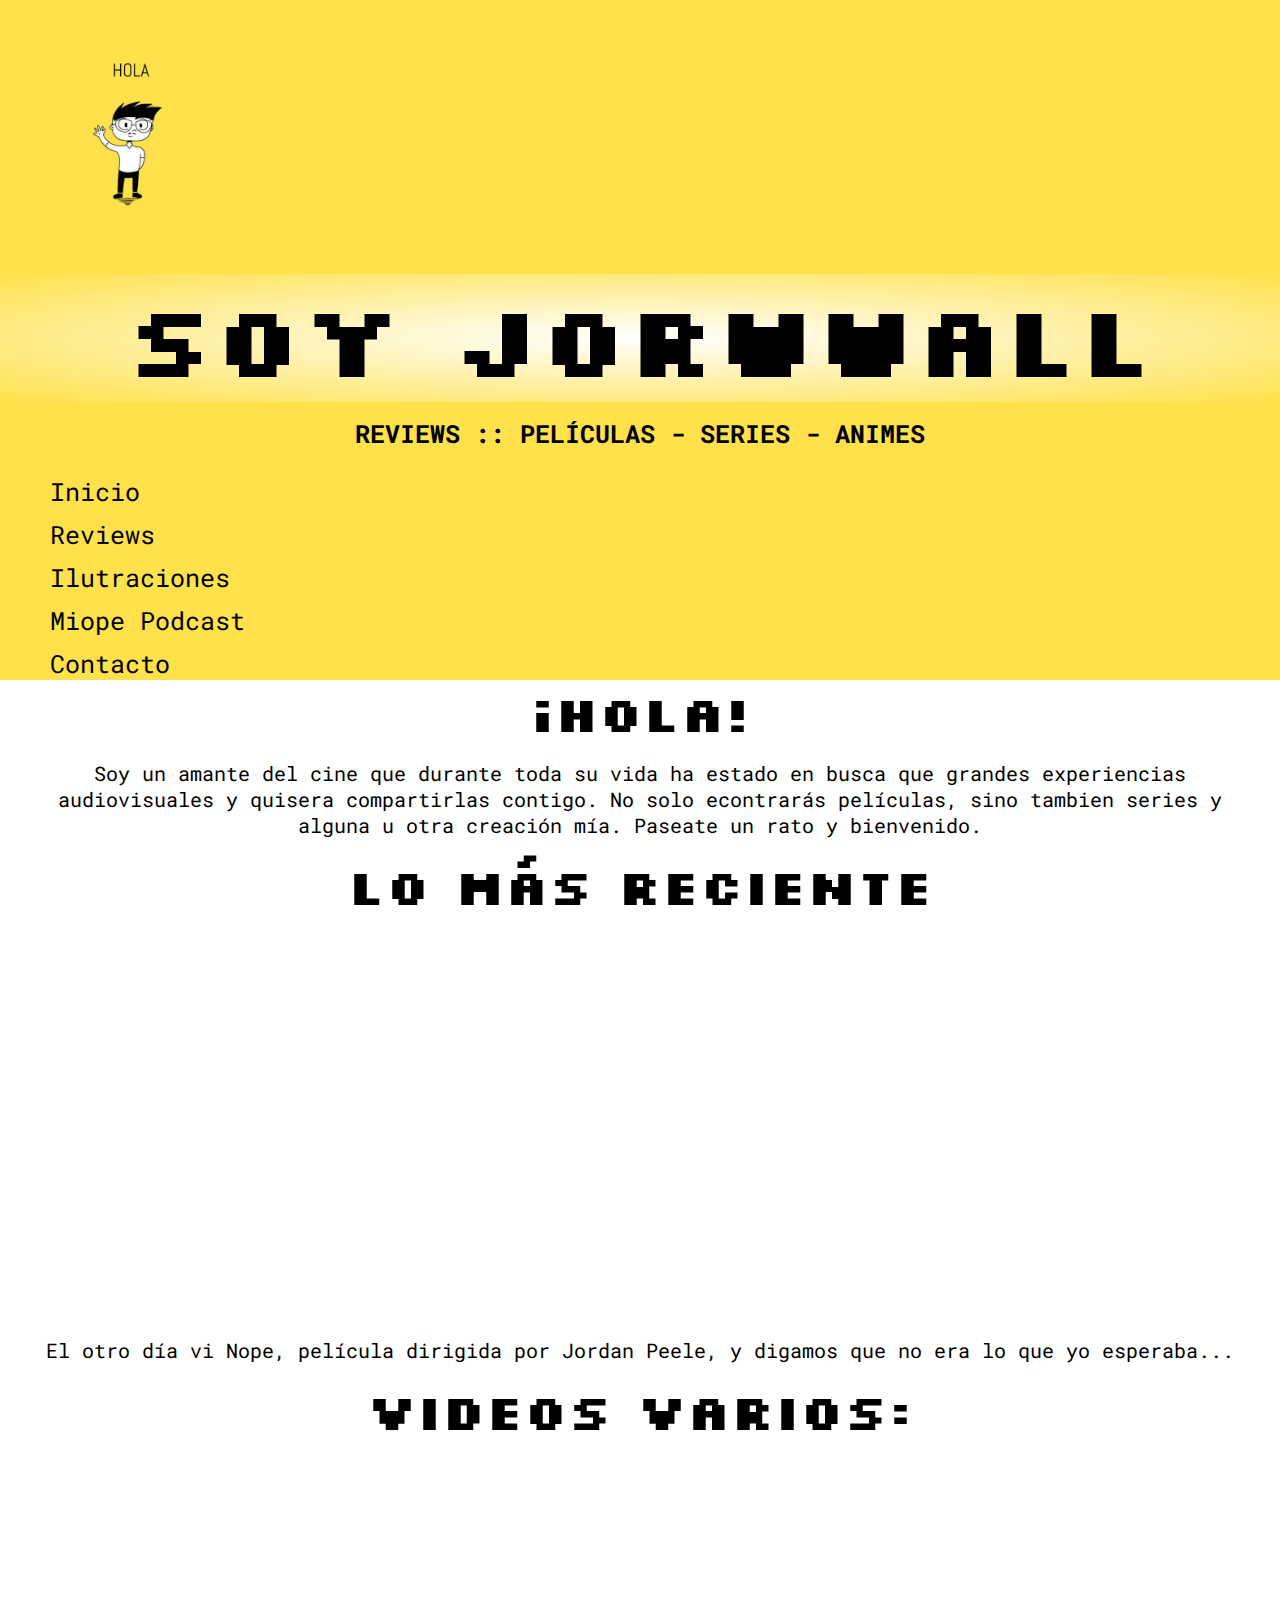
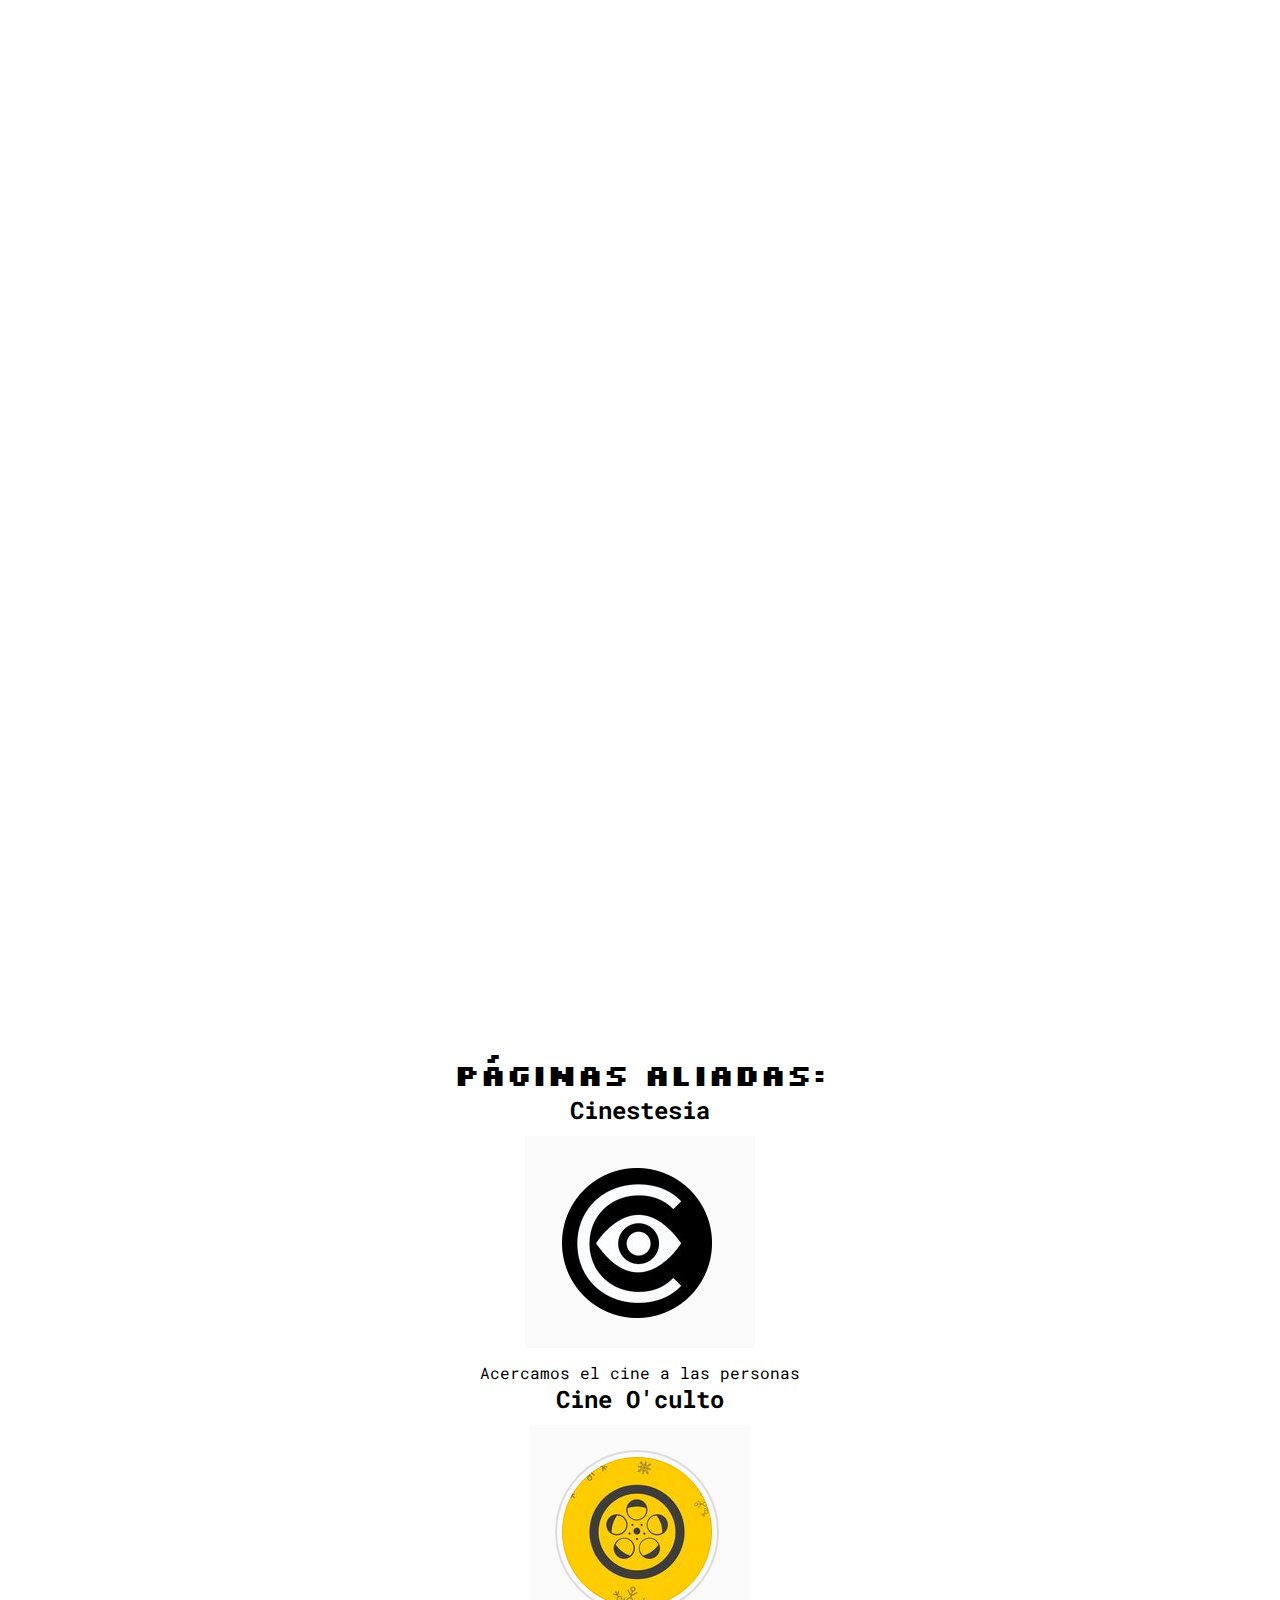
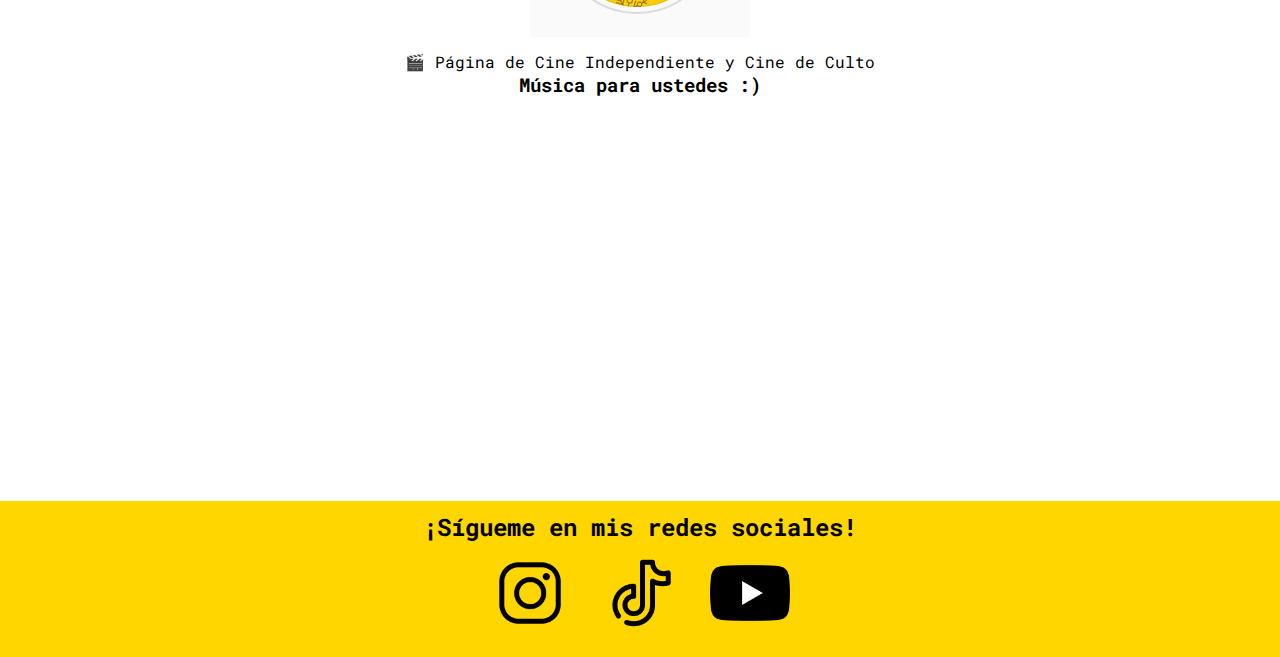
<file: index.html>
<!doctype html>
<html lang="en">
  <head>
    <meta charset="utf-8">
    <meta name="viewport" content="width=device-width, initial-scale=1">
    <title>Soy Jorwwall - Inicio</title>
    <link href="https://cdn.jsdelivr.net/npm/bootstrap@5.2.2/dist/css/bootstrap.min.css" rel="stylesheet" integrity="sha384-Zenh87qX5JnK2Jl0vWa8Ck2rdkQ2Bzep5IDxbcnCeuOxjzrPF/et3URy9Bv1WTRi" crossorigin="anonymous">
    <link rel="icon" href="./img/favicon.ico">
    <link rel="stylesheet" href="./css/styles.css">
    <link rel="preconnect" href="https://fonts.googleapis.com">
    <link rel="preconnect" href="https://fonts.gstatic.com" crossorigin>
    <link href="https://fonts.googleapis.com/css2?family=Silkscreen&display=swap" rel="stylesheet">
    <link rel="preconnect" href="https://fonts.googleapis.com">
    <link rel="preconnect" href="https://fonts.gstatic.com" crossorigin>
    <link href="https://fonts.googleapis.com/css2?family=Roboto+Mono:wght@600&family=Silkscreen&display=swap" rel="stylesheet">
    <link rel="stylesheet"href="https://cdnjs.cloudflare.com/ajax/libs/animate.css/4.1.1/animate.min.css"/>
  </head>
  <body>
    <header class="container-fluid fondo">
        <div class="row">
            <div class="col-md d-flex flex-wrap flex-direction-row align-items-center justify-content-center fondo">
                <img class="animate__animated animate__headShake animate__infinite	infinite animate__slow	2s" src="./img/J_icon.png" alt="Icono Pagina">
                <h1 class="main_title">Soy Jorwwall</h1>
            </div>
        <div class="row">
            <div class="col">
                <h2 class="main_title2">REVIEWS :: PELÍCULAS - SERIES - ANIMES</h2>
            </div>
        </div>
        <nav class="row">
            <ul class="col fondo d-flex flex-direction-row justify-content-center align-items-center flex-wrap">
                    <li><a class="nav_color" href="index.html" title="Here we go again">Inicio</a></li>
                    <li><a class="nav_color" href="reviews.html">Reviews</a></li>
                    <li><a class="nav_color" href="ilustraciones.html">Ilutraciones</a></li>
                    <li><a class="nav_color" href="miope.html">Miope Podcast</a></li>
                    <li><a class="nav_color" href="contacto.html">Contacto</a></li>
            </ul>
        </nav>
    </header>
    <main class="container-fluid main_font">
        <div class="row">
            <div class="col-md-9 mt-5 d-flex flex-column justify-content-center align-items-center">
                <div class="container">
                    <div class="row">
                        <div class="col-md-9 offset-md-1">
                            <h2 class="title">¡Hola!</h2>
                            <p class="intro_text">Soy un amante del cine que durante toda su vida ha estado en busca que grandes experiencias audiovisuales y quisera compartirlas contigo. No solo econtrarás películas, sino tambien series y alguna u otra creación mía. Paseate un rato y bienvenido.</p>
                            <h2 class="title">Lo más reciente</h2>
                            <div class="d-flex flex-column justify-content-center align-items-center flex-wrap">
                                <div class="ratio ratio-16x9">
                                    <iframe width="600" height="400" src="https://www.youtube.com/embed/TUsoigbDUp4" title="🤔​ ¿NOPE ES MALA? 🤔​" frameborder="" allow="accelerometer; autoplay; clipboard-write; encrypted-media; gyroscope; picture-in-picture" allowfullscreen class="d-flex justify-content-center"></iframe>
                                </div>
                                <p class="intro_text">El otro día vi Nope, película dirigida por <a href="https://www.google.com/search?q=jordan+peele&rlz=1C1GCEJ_enPE1003PE1003&sxsrf=ALiCzsZj_b8bvXcOqPPZFEEe_WpN9XoKhg%3A1663645253147&ei=RTYpY6bYCOnB5OUPkIqzoAo&gs_ssp=eJzj4tTP1TdIKkjJNjdg9OLJyi9KScxTKEhNzUkFAGMECBc&oq=jordan&gs_lcp=[base64]&sclient=gws-wiz-serp">Jordan Peele</a>, y digamos que no era lo que yo esperaba...</p>
                                <h2 class="title">Videos Varios:</h2>
                                <div class="ratio ratio-16x9 my-5">
                                    <iframe width="600" height="400" src="https://www.youtube.com/embed/2EAYiI4h98o" title="¿Qué vi en el mes de Julio?" frameborder="0" allow="accelerometer; autoplay; clipboard-write; encrypted-media; gyroscope; picture-in-picture" allowfullscreen></iframe>
                                </div>
                                <div class="ratio ratio-16x9 my-5">
                                    <iframe width="600" height="400" src="https://www.youtube.com/embed/12eM0bSvmMk" title="¿Por qué es tan buena?, A24 lo hizo de nuevo" frameborder="0" allow="accelerometer; autoplay; clipboard-write; encrypted-media; gyroscope; picture-in-picture" allowfullscreen></iframe>
                                </div>
                                <div class="ratio ratio-16x9 my-5">
                                    <iframe width="600" height="400" src="https://www.youtube.com/embed/8UUy8MV1Kco" title="¿Bad Bunny actúa bien? ​🐇​ : 🚄​ SOBREANALIZANDO "TREN BALA" 🚄​" frameborder="0" allow="accelerometer; autoplay; clipboard-write; encrypted-media; gyroscope; picture-in-picture" allowfullscreen></iframe>
                                </div>
                            </div>
                        </div>
                    </div>
                </div>
            </div>
            <aside class="col-md-3 d-flex flex-column align-items-center mt-4 ">
                <h2 class="title_aside">Páginas Aliadas:</h2>
                <h2 class="mt-4"><a href="https://cinestesia.pe/" target="_blank">Cinestesia</a></h2> 
                <a href="https://cinestesia.pe/" target="_blank"><img class="img-fluid" src="./img/icon_cinestesia.png" alt="logo_cinestesia"></a>
                <p>Acercamos el cine a las personas</p>
                <h2 class="mt-4"><a href="https://cineoculto.com/" target="_blank">Cine O'culto</a></h2>
                <a href="https://cineoculto.com/" target="_blank"><img class="img-fluid" src="./img/icon_cineoculto.png" alt="logo_cineoculto"></a>
                <p>🎬 Página de Cine Independiente y Cine de Culto</p>
                <h3 class="mt-4">Música para ustedes :)</h3>
                <iframe style="border-radius:12px" src="https://open.spotify.com/embed/playlist/1oRDHVlsw6wRwULFeXs2we?utm_source=generator" width="100%" height="380" frameBorder="0" allowfullscreen="" allow="autoplay; clipboard-write; encrypted-media; fullscreen; picture-in-picture" loading="lazy"></iframe>
            </aside>
    </main>
    <footer>
        <div class="container-fluid main_font">
            <div class="row d-flex align-items-center">
                <div class="col d-flex justify-content-center">
                    <h2>¡Sígueme en mis redes sociales!</h2>
                </div>
                <div class="col d-flex justify-content-center">
                    <a href="https://www.instagram.com/jorwwall/" target="_blank"><img src="./img/icon_instagram.png" alt="icono icon instagram"></a>
                    <a href="https://www.tiktok.com/@jorwwall" target="_blank"><img src="./img/icon_tiktok.png" alt="icono tiktok"></a>
                    <a href="https://www.youtube.com/channel/UCgo7PZHpMnzILuxOGfsh11g" target="_blank"><img src="./img/icon_youtube.png" alt="icono youtube"></a>
                </div>
            </div>
        </div>
    </footer>
  </body>
</html>
</file>
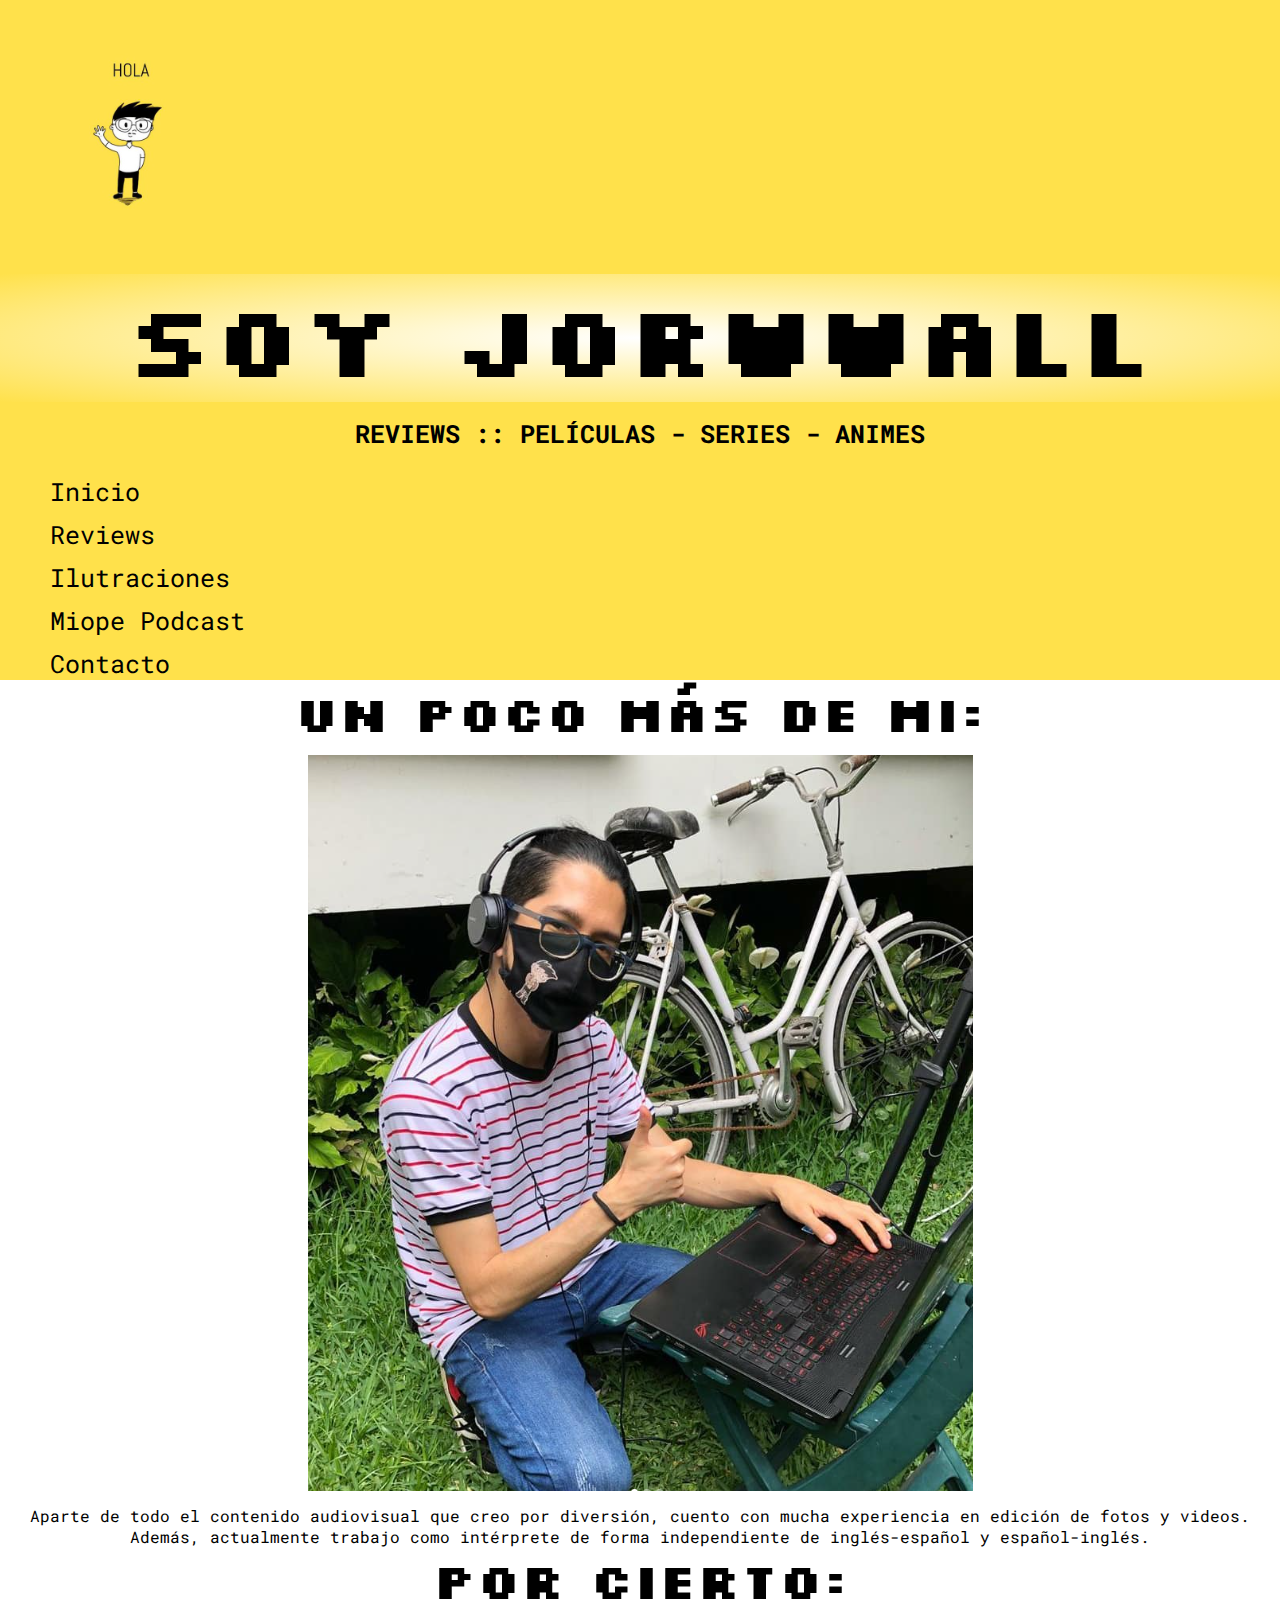
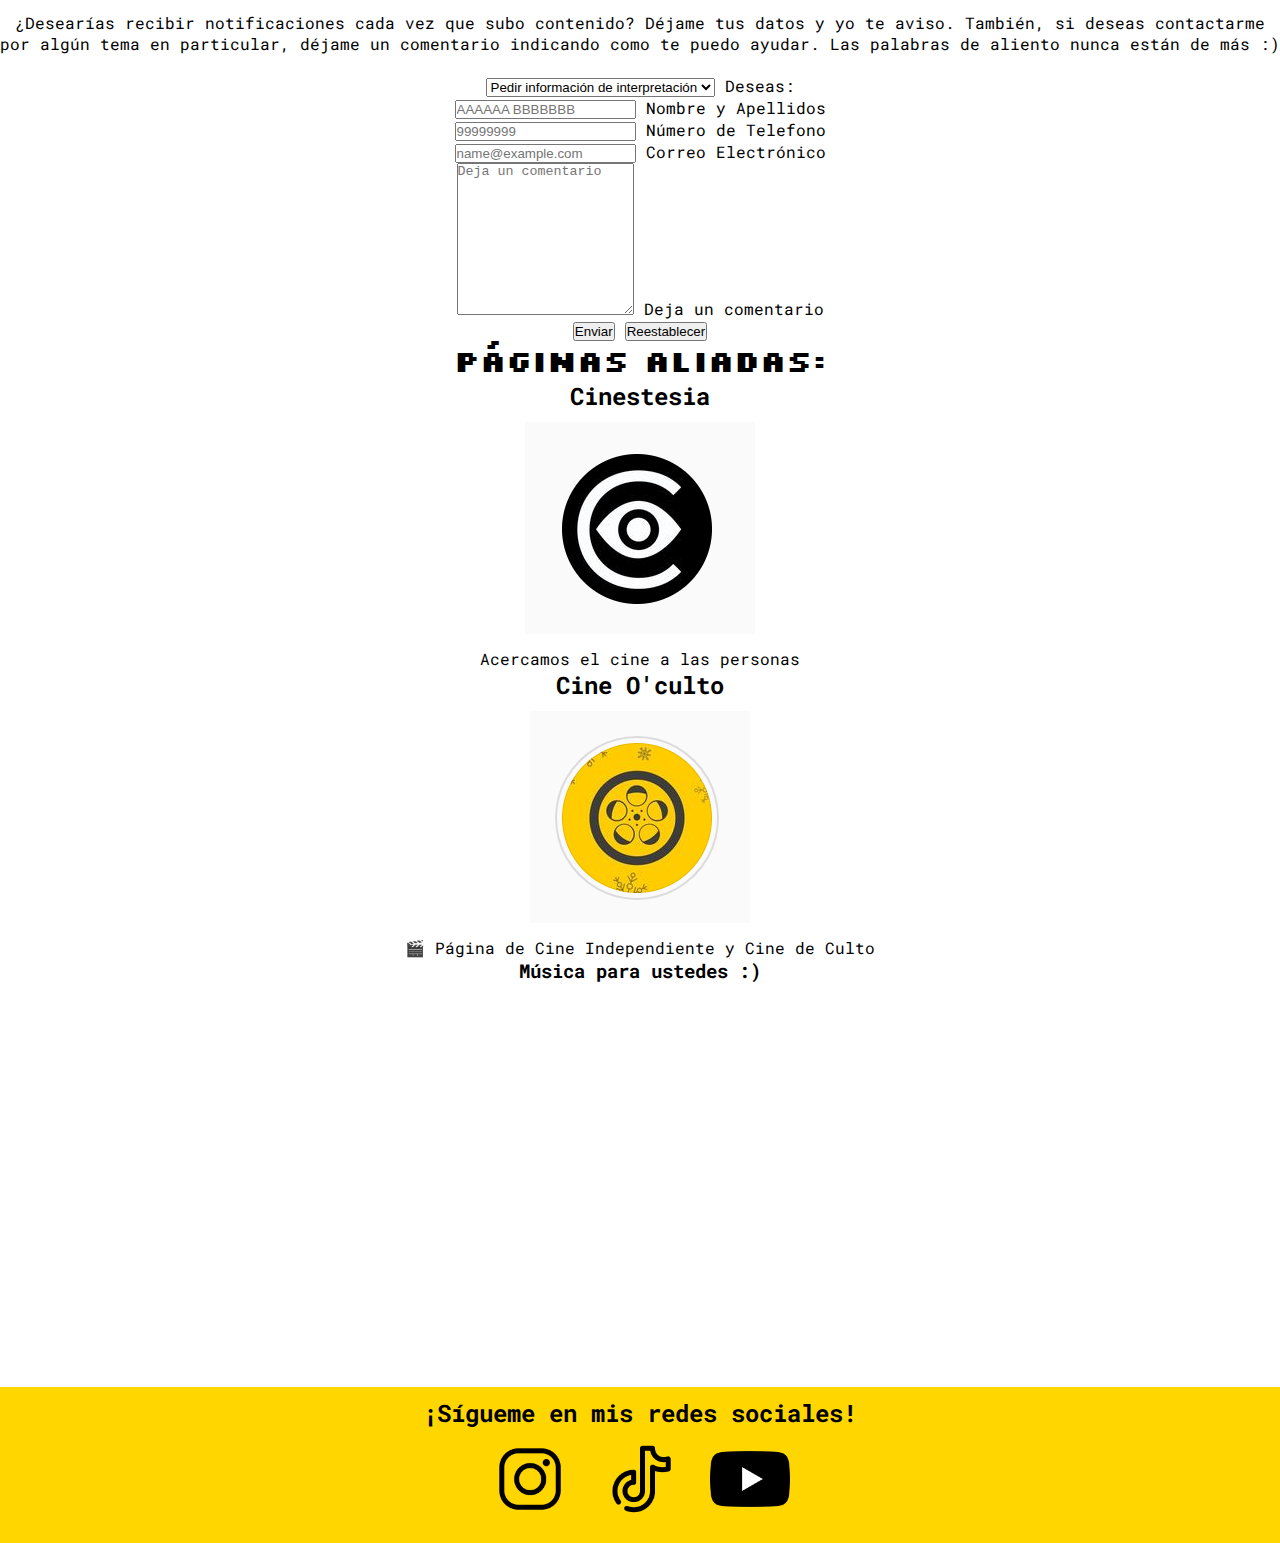
<file: contacto.html>
<!doctype html>
<html lang="en">
  <head>
    <meta charset="utf-8">
    <meta name="viewport" content="width=device-width, initial-scale=1">
    <title>Soy Jorwwall - Contacto</title>
    <link href="https://cdn.jsdelivr.net/npm/bootstrap@5.2.2/dist/css/bootstrap.min.css" rel="stylesheet" integrity="sha384-Zenh87qX5JnK2Jl0vWa8Ck2rdkQ2Bzep5IDxbcnCeuOxjzrPF/et3URy9Bv1WTRi" crossorigin="anonymous">
    <link rel="icon" href="./img/favicon.ico">
    <link rel="stylesheet" href="./css/styles.css">
    <link rel="preconnect" href="https://fonts.googleapis.com">
    <link rel="preconnect" href="https://fonts.gstatic.com" crossorigin>
    <link href="https://fonts.googleapis.com/css2?family=Silkscreen&display=swap" rel="stylesheet">
    <link rel="preconnect" href="https://fonts.googleapis.com">
    <link rel="preconnect" href="https://fonts.gstatic.com" crossorigin>
    <link href="https://fonts.googleapis.com/css2?family=Roboto+Mono:wght@600&family=Silkscreen&display=swap" rel="stylesheet">
    <link rel="stylesheet"href="https://cdnjs.cloudflare.com/ajax/libs/animate.css/4.1.1/animate.min.css"/>
  </head>
  <body>
    <header class="container-fluid fondo">
        <div class="row">
            <div class="col-md d-flex flex-wrap flex-direction-row align-items-center justify-content-center fondo">
                <img class="animate__animated animate__headShake animate__infinite	infinite animate__slow	2s" src="./img/J_icon.png" alt="Icono Pagina">
                <h1 class="main_title">Soy Jorwwall</h1>
            </div>
        <div class="row">
            <div class="col">
                <h2 class="main_title2">REVIEWS :: PELÍCULAS - SERIES - ANIMES</h2>
            </div>
        </div>
        <nav class="row">
            <ul class="col fondo d-flex flex-direction-row justify-content-center align-items-center flex-wrap">
                    <li><a class="nav_color" href="index.html" title="Here we go again">Inicio</a></li>
                    <li><a class="nav_color" href="reviews.html">Reviews</a></li>
                    <li><a class="nav_color" href="ilustraciones.html">Ilutraciones</a></li>
                    <li><a class="nav_color" href="miope.html">Miope Podcast</a></li>
                    <li><a class="nav_color" href="contacto.html">Contacto</a></li>
            </ul>
        </nav>
    </header>
    <main class="container-fluid main_font">
        <div class="row">
            <div class="col-md-9 mt-5 d-flex flex-column justify-content-center align-items-center">
                <div class="container">
                    <div class="row">
                        <div class="col-md-9 offset-md-1">
                            <h2 class="title">Un poco más de mi:</h2>
                            <img class="img-fluid" src="/img/jaime_edicion.png" alt="jaime_compu">
                            <p class="">Aparte de todo el contenido audiovisual que creo por diversión, cuento con mucha experiencia en edición de fotos y videos. Además, actualmente trabajo como intérprete de forma independiente de inglés-español y español-inglés.
                            <h2 class="title">Por cierto: </h2>
                            <p>¿Desearías recibir notificaciones cada vez que subo contenido? Déjame tus datos y yo te aviso. También, si deseas contactarme por algún tema en particular, déjame un comentario indicando como te puedo ayudar. Las palabras de aliento nunca están de más :)</p><br>
                            <form class="form-floating">
                                <select class="form-select mb-3" id="floatingSelect" aria-label="Floating label select example">
                                    <option selected>Pedir información de interpretación</option>
                                    <option value="1">Dejar comentario</option>
                                    <option value="2">Buscar ayuda audiovisual</option>
                                    <option value="3">Quiero recibir notificaciones</option>
                                </select>
                                <label for="floatingSelect">Deseas:</label>
                                <div class="form-floating mb-3">
                                    <input type="text" class="form-control" id="floatingInput" placeholder="AAAAAA BBBBBBB">
                                    <label for="floatingInput">Nombre y Apellidos</label>
                                </div>
                                <div class="form-floating mb-3">
                                    <input type="number" class="form-control" id="floatingNumber" placeholder="99999999">
                                    <label for="floatingNumber">Número de Telefono</label>
                                </div>
                                <div class="form-floating mb-3">
                                    <input type="email" class="form-control" id="floatingEmail" placeholder="name@example.com">
                                    <label for="floatingEmail">Correo Electrónico</label>
                                </div>
                                <div class="form-floating mb-3">
                                    <textarea class="form-control" placeholder="Deja un comentario" id="floatingTextarea2" style="height: 150px"></textarea>
                                    <label for="floatingTextarea2">Deja un comentario</label>
                                </div>
                                <button type="submit" class="btn btn-primary">Enviar</button>
                                <button type="reset" class="btn btn-primary">Reestablecer</button>
                            </form>
                        </div>
                    </div>
                </div>
            </div>
            <aside class="col-md-3 d-flex flex-column align-items-center mt-4 ">
                <h2 class="title_aside">Páginas Aliadas:</h2>
                <h2 class="mt-4"><a href="https://cinestesia.pe/" target="_blank">Cinestesia</a></h2> 
                <a href="https://cinestesia.pe/" target="_blank"><img class="img-fluid" src="./img/icon_cinestesia.png" alt="logo_cinestesia"></a>
                <p>Acercamos el cine a las personas</p>
                <h2 class="mt-4"><a href="https://cineoculto.com/" target="_blank">Cine O'culto</a></h2>
                <a href="https://cineoculto.com/" target="_blank"><img class="img-fluid" src="./img/icon_cineoculto.png" alt="logo_cineoculto"></a>
                <p>🎬 Página de Cine Independiente y Cine de Culto</p>
                <h3 class="mt-4">Música para ustedes :)</h3>
                <iframe style="border-radius:12px" src="https://open.spotify.com/embed/playlist/1oRDHVlsw6wRwULFeXs2we?utm_source=generator" width="100%" height="380" frameBorder="0" allowfullscreen="" allow="autoplay; clipboard-write; encrypted-media; fullscreen; picture-in-picture" loading="lazy"></iframe>
            </aside>
    </main>
    <footer>
        <div class="container-fluid main_font">
            <div class="row d-flex align-items-center">
                <div class="col d-flex justify-content-center">
                    <h2>¡Sígueme en mis redes sociales!</h2>
                </div>
                <div class="col d-flex justify-content-center">
                    <a href="https://www.instagram.com/jorwwall/" target="_blank"><img src="./img/icon_instagram.png" alt="icono icon instagram"></a>
                    <a href="https://www.tiktok.com/@jorwwall" target="_blank"><img src="./img/icon_tiktok.png" alt="icono tiktok"></a>
                    <a href="https://www.youtube.com/channel/UCgo7PZHpMnzILuxOGfsh11g" target="_blank"><img src="./img/icon_youtube.png" alt="icono youtube"></a>
                </div>
            </div>
        </div>
    </footer>
  </body>
</html>
</file>
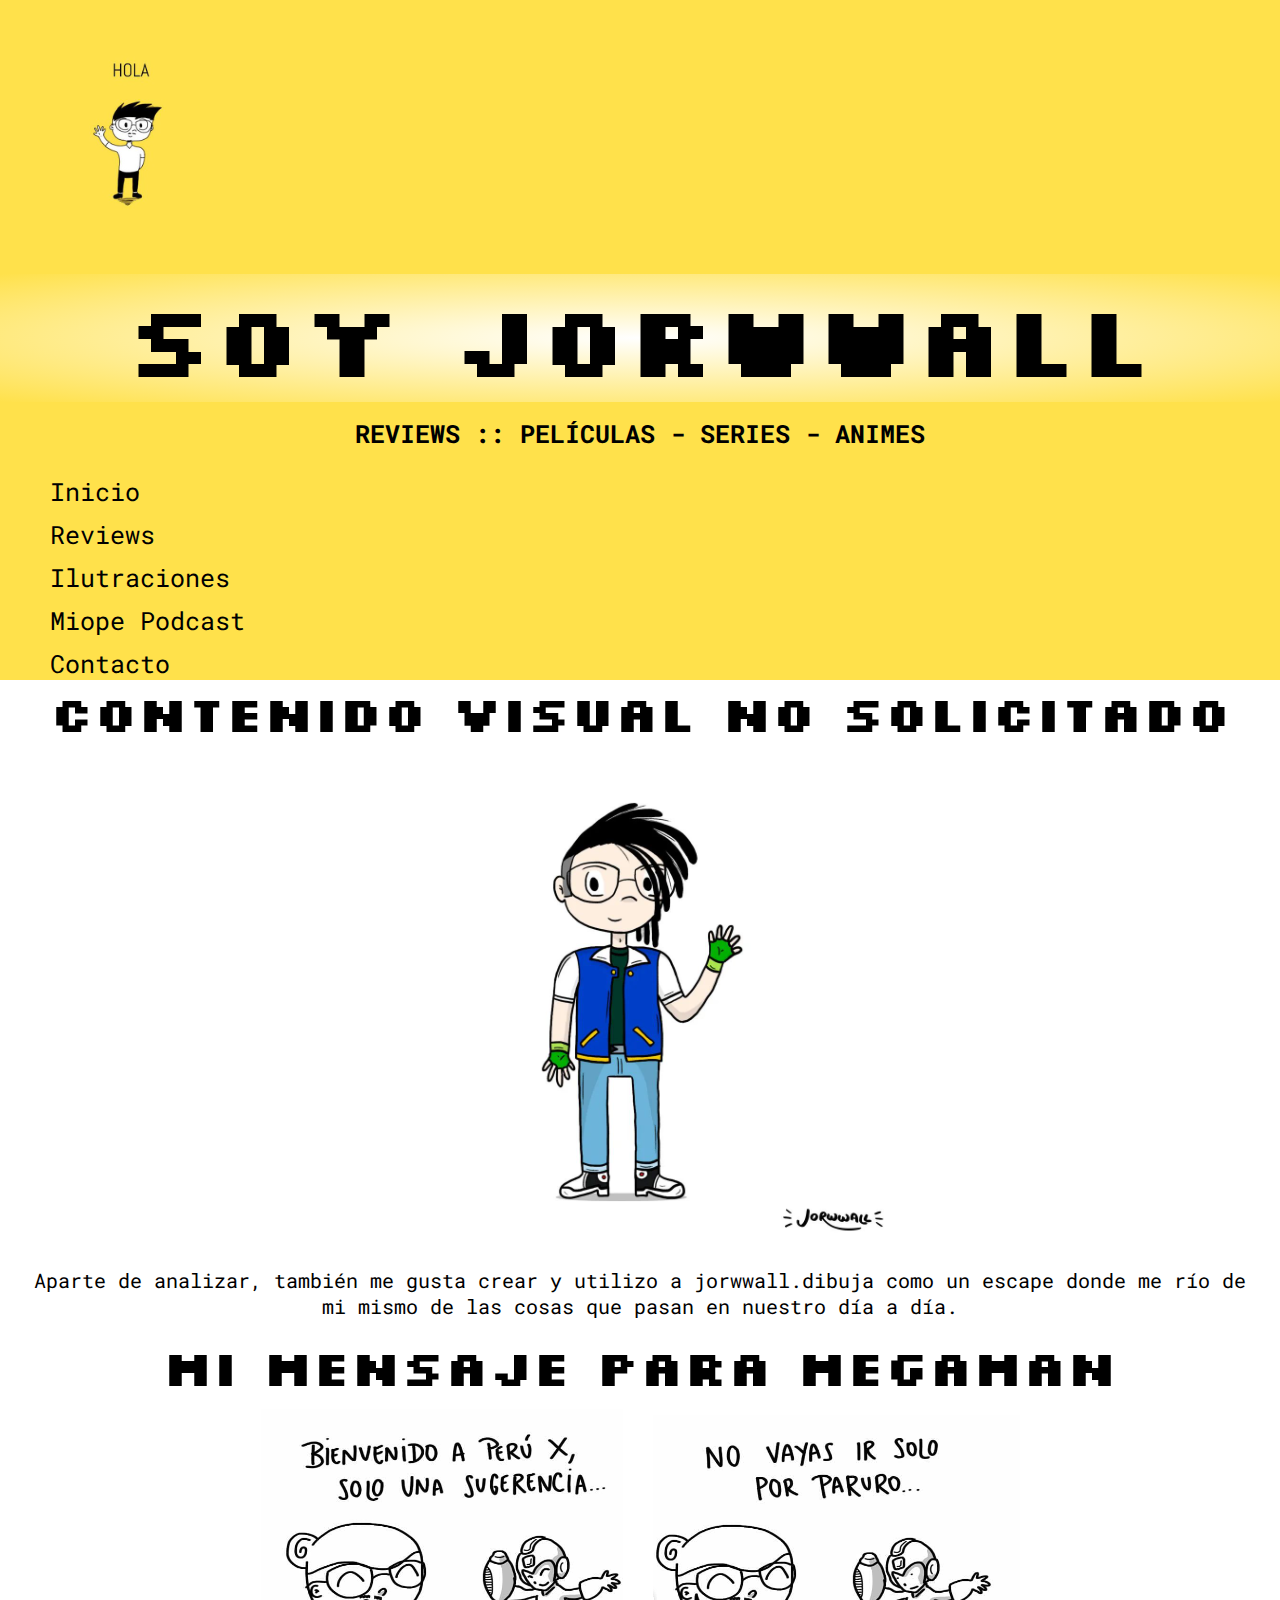
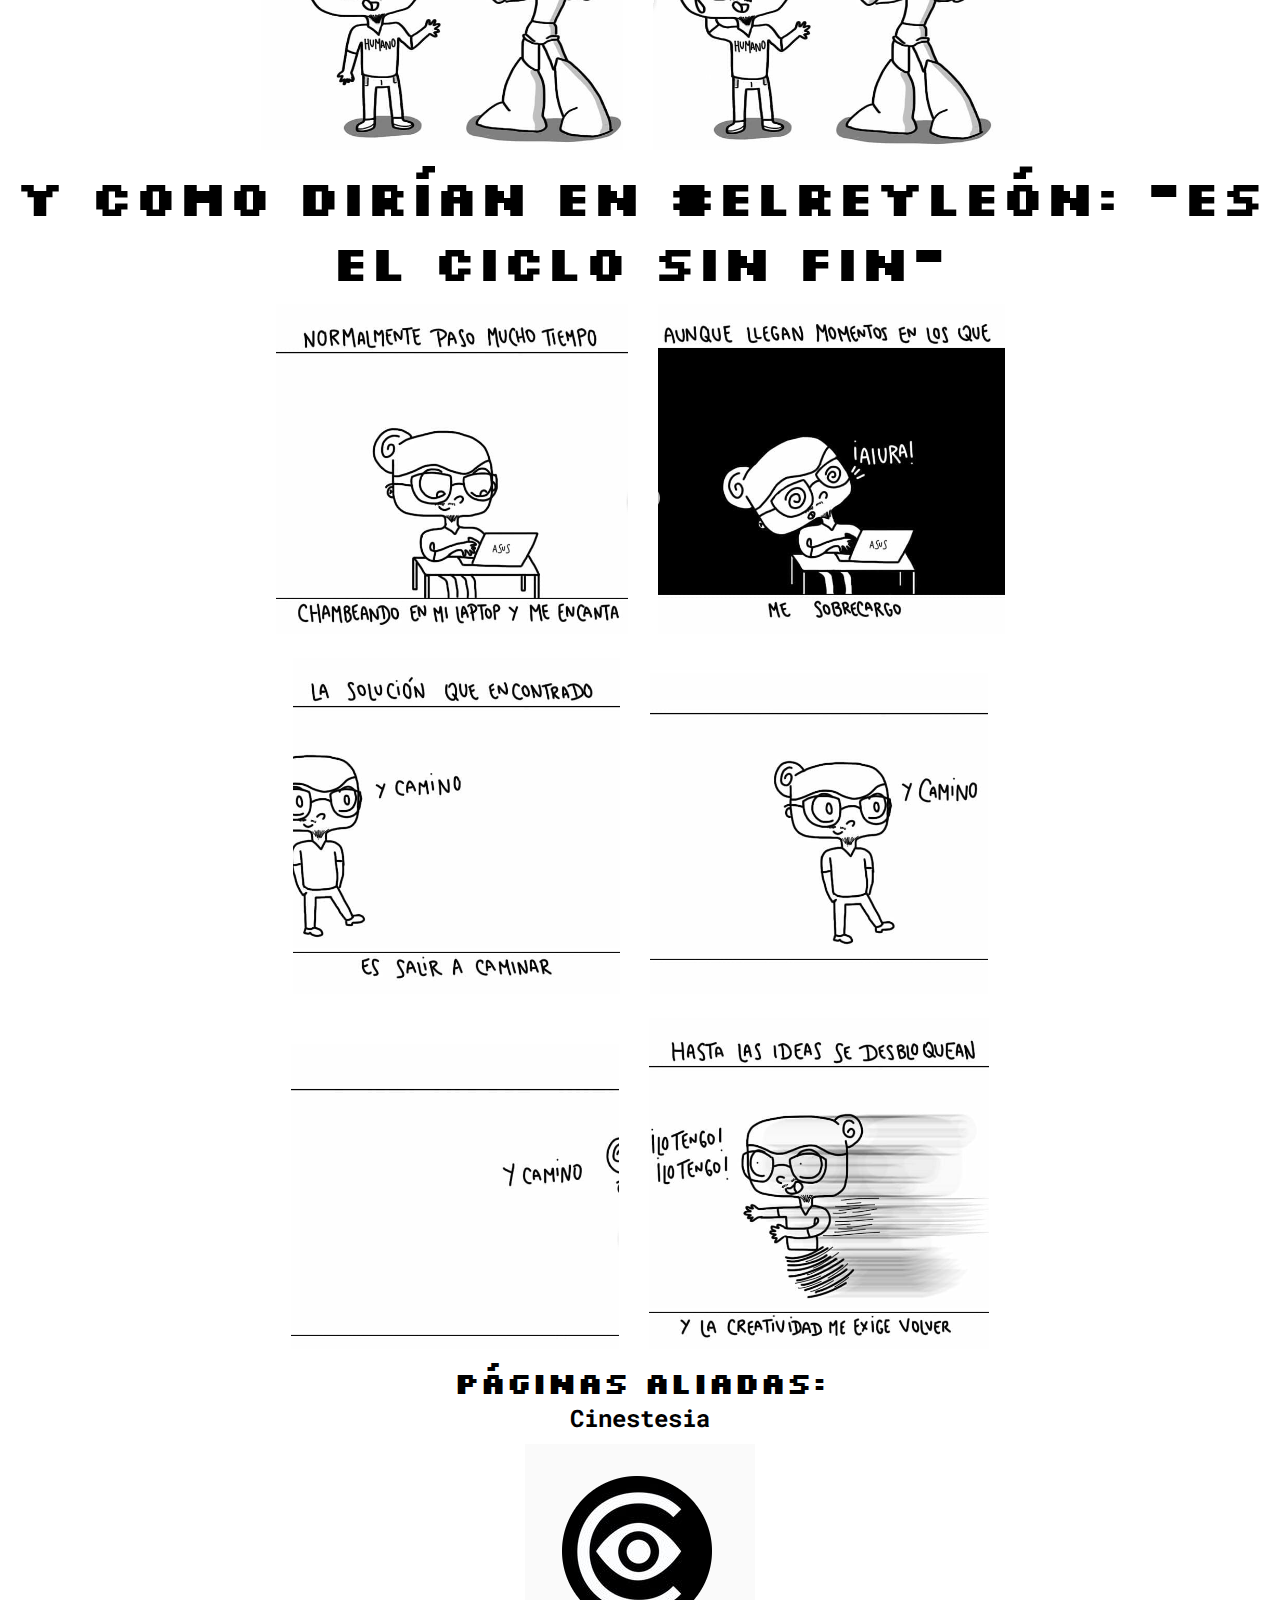
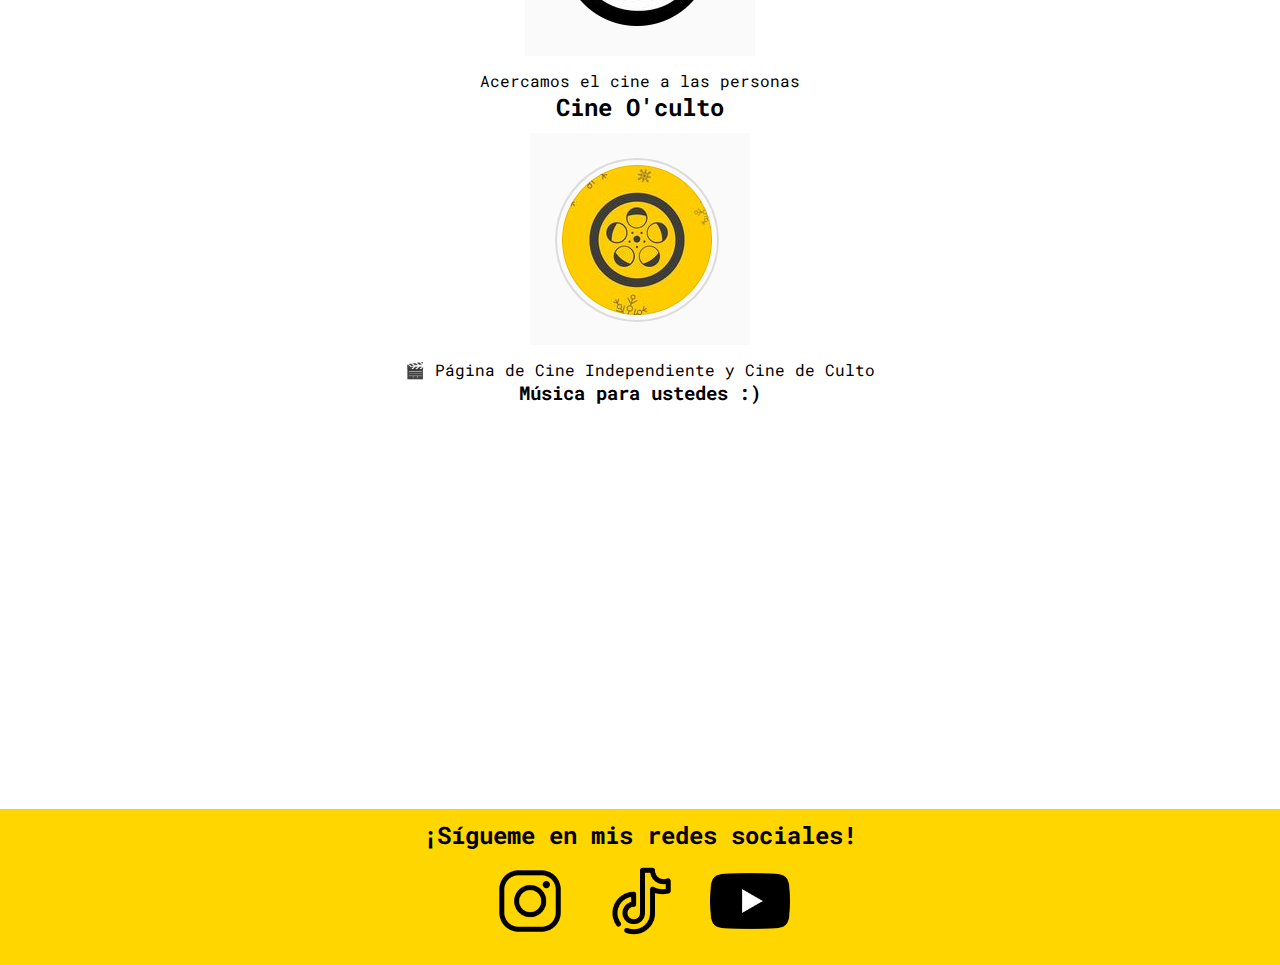
<file: ilustraciones.html>
<!doctype html>
<html lang="en">
  <head>
    <meta charset="utf-8">
    <meta name="viewport" content="width=device-width, initial-scale=1">
    <title>Soy Jorwwall - Ilustraciones</title>
    <link href="https://cdn.jsdelivr.net/npm/bootstrap@5.2.2/dist/css/bootstrap.min.css" rel="stylesheet" integrity="sha384-Zenh87qX5JnK2Jl0vWa8Ck2rdkQ2Bzep5IDxbcnCeuOxjzrPF/et3URy9Bv1WTRi" crossorigin="anonymous">
    <link rel="icon" href="./img/favicon.ico">
    <link rel="stylesheet" href="./css/styles.css">
    <link rel="preconnect" href="https://fonts.googleapis.com">
    <link rel="preconnect" href="https://fonts.gstatic.com" crossorigin>
    <link href="https://fonts.googleapis.com/css2?family=Silkscreen&display=swap" rel="stylesheet">
    <link rel="preconnect" href="https://fonts.googleapis.com">
    <link rel="preconnect" href="https://fonts.gstatic.com" crossorigin>
    <link href="https://fonts.googleapis.com/css2?family=Roboto+Mono:wght@600&family=Silkscreen&display=swap" rel="stylesheet">
    <link rel="stylesheet"href="https://cdnjs.cloudflare.com/ajax/libs/animate.css/4.1.1/animate.min.css"/>
  </head>
  <body>
    <header class="container-fluid fondo">
        <div class="row">
            <div class="col-md d-flex flex-wrap flex-direction-row align-items-center justify-content-center fondo">
                <img class="animate__animated animate__headShake animate__infinite	infinite animate__slow	2s" src="./img/J_icon.png" alt="Icono Pagina">
                <h1 class="main_title">Soy Jorwwall</h1>
            </div>
        <div class="row">
            <div class="col">
                <h2 class="main_title2">REVIEWS :: PELÍCULAS - SERIES - ANIMES</h2>
            </div>
        </div>
        <nav class="row">
            <ul class="col fondo d-flex flex-direction-row justify-content-center align-items-center flex-wrap">
                    <li><a class="nav_color" href="index.html" title="Here we go again">Inicio</a></li>
                    <li><a class="nav_color" href="reviews.html">Reviews</a></li>
                    <li><a class="nav_color" href="ilustraciones.html">Ilutraciones</a></li>
                    <li><a class="nav_color" href="miope.html">Miope Podcast</a></li>
                    <li><a class="nav_color" href="contacto.html">Contacto</a></li>
            </ul>
        </nav>
    </header>
    <main class="container-fluid main_font">
        <div class="row">
            <div class="col-md-9 mt-5">
                <div class="container">
                    <div class="row">
                        <div class="col-md-9 offset-md-1">
                            <h2 class="title">Contenido Visual No Solicitado</h2>
                            <img class="img-fluid" src="./img/jaime_ash.png" alt="foto_jorwall" class="review_img">
                            <p class="intro_text">Aparte de analizar, también me gusta crear y utilizo a <a id="link_dibujo" href="https://www.instagram.com/jorwwall.dibuja/">jorwwall.dibuja</a> como un escape donde me río de mi mismo de las cosas que pasan en nuestro día a día.</p>
                            <h2 class="title">Mi mensaje para Megaman</h2>
                            <div class="mt-4 d-flex flex-direction-row justify-content-center flex-wrap">
                                <img class="img-fluid" src="./img/jorwwall_x1.png" alt="jorwwall_x1" class="img_galery">
                                <img class="img-fluid" src="./img/jorwwall_x2.png" alt="jorwwall_x2" class="img_galery">
                            </div>
                            <div class="mt-4 d-flex flex-column justify-content-center align-items-center flex-wrap">
                                <h2 class="title">Y como dirían en #ElreyLeón: "Es el ciclo sin fin"​</h2>
                                <div class="d-flex justify-content-center flex-wrap">
                                    <img class="img-fluid m-3" src="./img/jorwwall_ideas1.png" alt="jorwwall_ideas1">
                                    <img class="img-fluid m-3" src="./img/jorwwall_ideas2.png" alt="jorwwall_ideas2">
                                </div>
                                <div class="d-flex justify-content-center flex-wrap">
                                    <img class="img-fluid m-3" src="./img/jorwwall_ideas3.png" alt="jorwwall_ideas3">
                                    <img class="img-fluid m-3" src="./img/jorwwall_ideas4.png" alt="jorwwall_ideas4"> 
                                </div>
                                <div class="d-flex justify-content-center flex-wrap">
                                    <img class="img-fluid m-3" src="./img/jorwwall_ideas5.png" alt="jorwwall_ideas5">
                                    <img class="img-fluid m-3" src="./img/jorwwall_ideas6.png" alt="jorwwall_ideas6">
                                </div>
                            </div>
                        </div>
                    </div>
                </div>
            </div>
            <aside class="col-md-3 d-flex flex-column align-items-center mt-4 ">
                <h2 class="title_aside">Páginas Aliadas:</h2>
                <h2 class="mt-4"><a href="https://cinestesia.pe/" target="_blank">Cinestesia</a></h2> 
                <a href="https://cinestesia.pe/" target="_blank"><img class="img-fluid" src="./img/icon_cinestesia.png" alt="logo_cinestesia"></a>
                <p>Acercamos el cine a las personas</p>
                <h2 class="mt-4"><a href="https://cineoculto.com/" target="_blank">Cine O'culto</a></h2>
                <a href="https://cineoculto.com/" target="_blank"><img class="img-fluid" src="./img/icon_cineoculto.png" alt="logo_cineoculto"></a>
                <p>🎬 Página de Cine Independiente y Cine de Culto</p>
                <h3 class="mt-4">Música para ustedes :)</h3>
                <iframe style="border-radius:12px" src="https://open.spotify.com/embed/playlist/1oRDHVlsw6wRwULFeXs2we?utm_source=generator" width="100%" height="380" frameBorder="0" allowfullscreen="" allow="autoplay; clipboard-write; encrypted-media; fullscreen; picture-in-picture" loading="lazy"></iframe>
            </aside>
    </main>
    <footer>
        <div class="container-fluid main_font">
            <div class="row">
                <div class="col d-flex justify-content-center align-items-center">
                    <h2>¡Sígueme en mis redes sociales!</h2>
                </div>
                <div class="col d-flex justify-content-center">
                    <a href="https://www.instagram.com/jorwwall/" target="_blank"><img src="./img/icon_instagram.png" alt="icono icon instagram"></a>
                    <a href="https://www.tiktok.com/@jorwwall" target="_blank"><img src="./img/icon_tiktok.png" alt="icono tiktok"></a>
                    <a href="https://www.youtube.com/channel/UCgo7PZHpMnzILuxOGfsh11g" target="_blank"><img src="./img/icon_youtube.png" alt="icono youtube"></a>
                </div>
            </div>
        </div>
    </footer>
  </body>
</html>
</file>
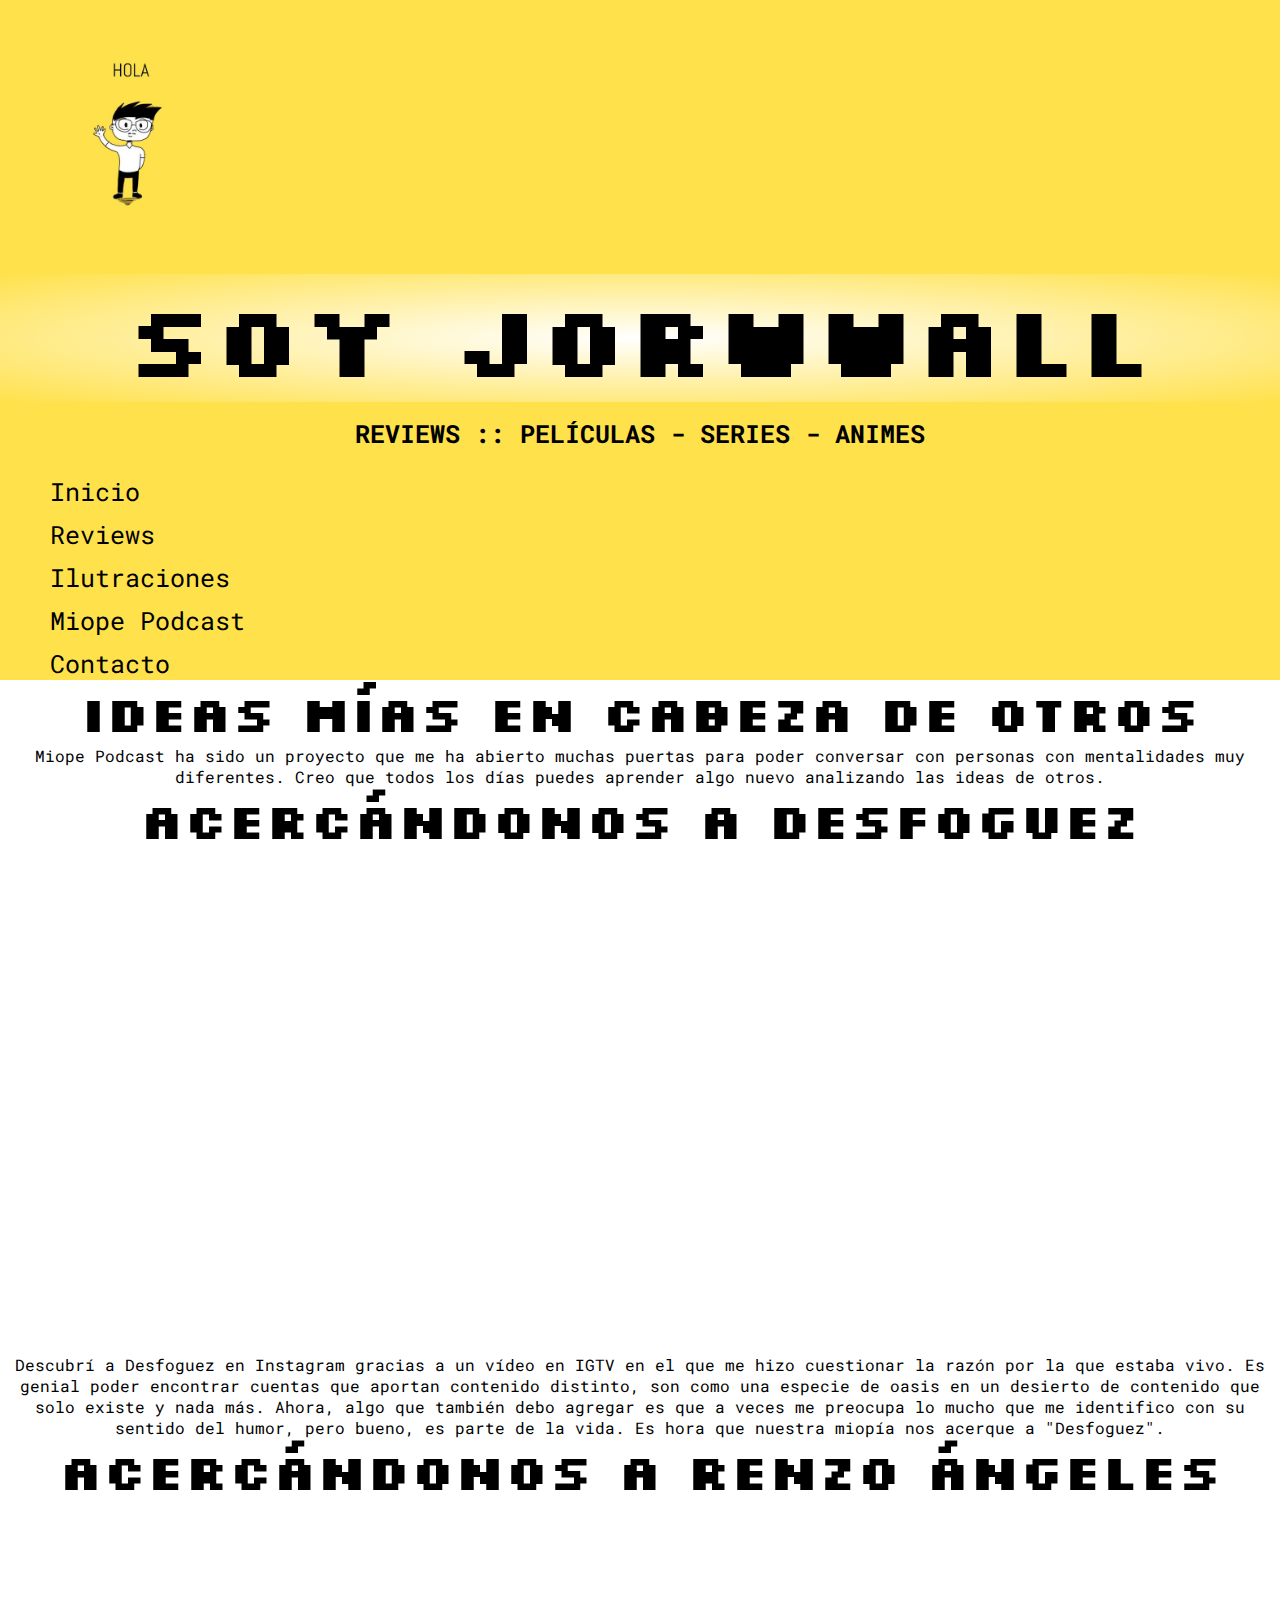
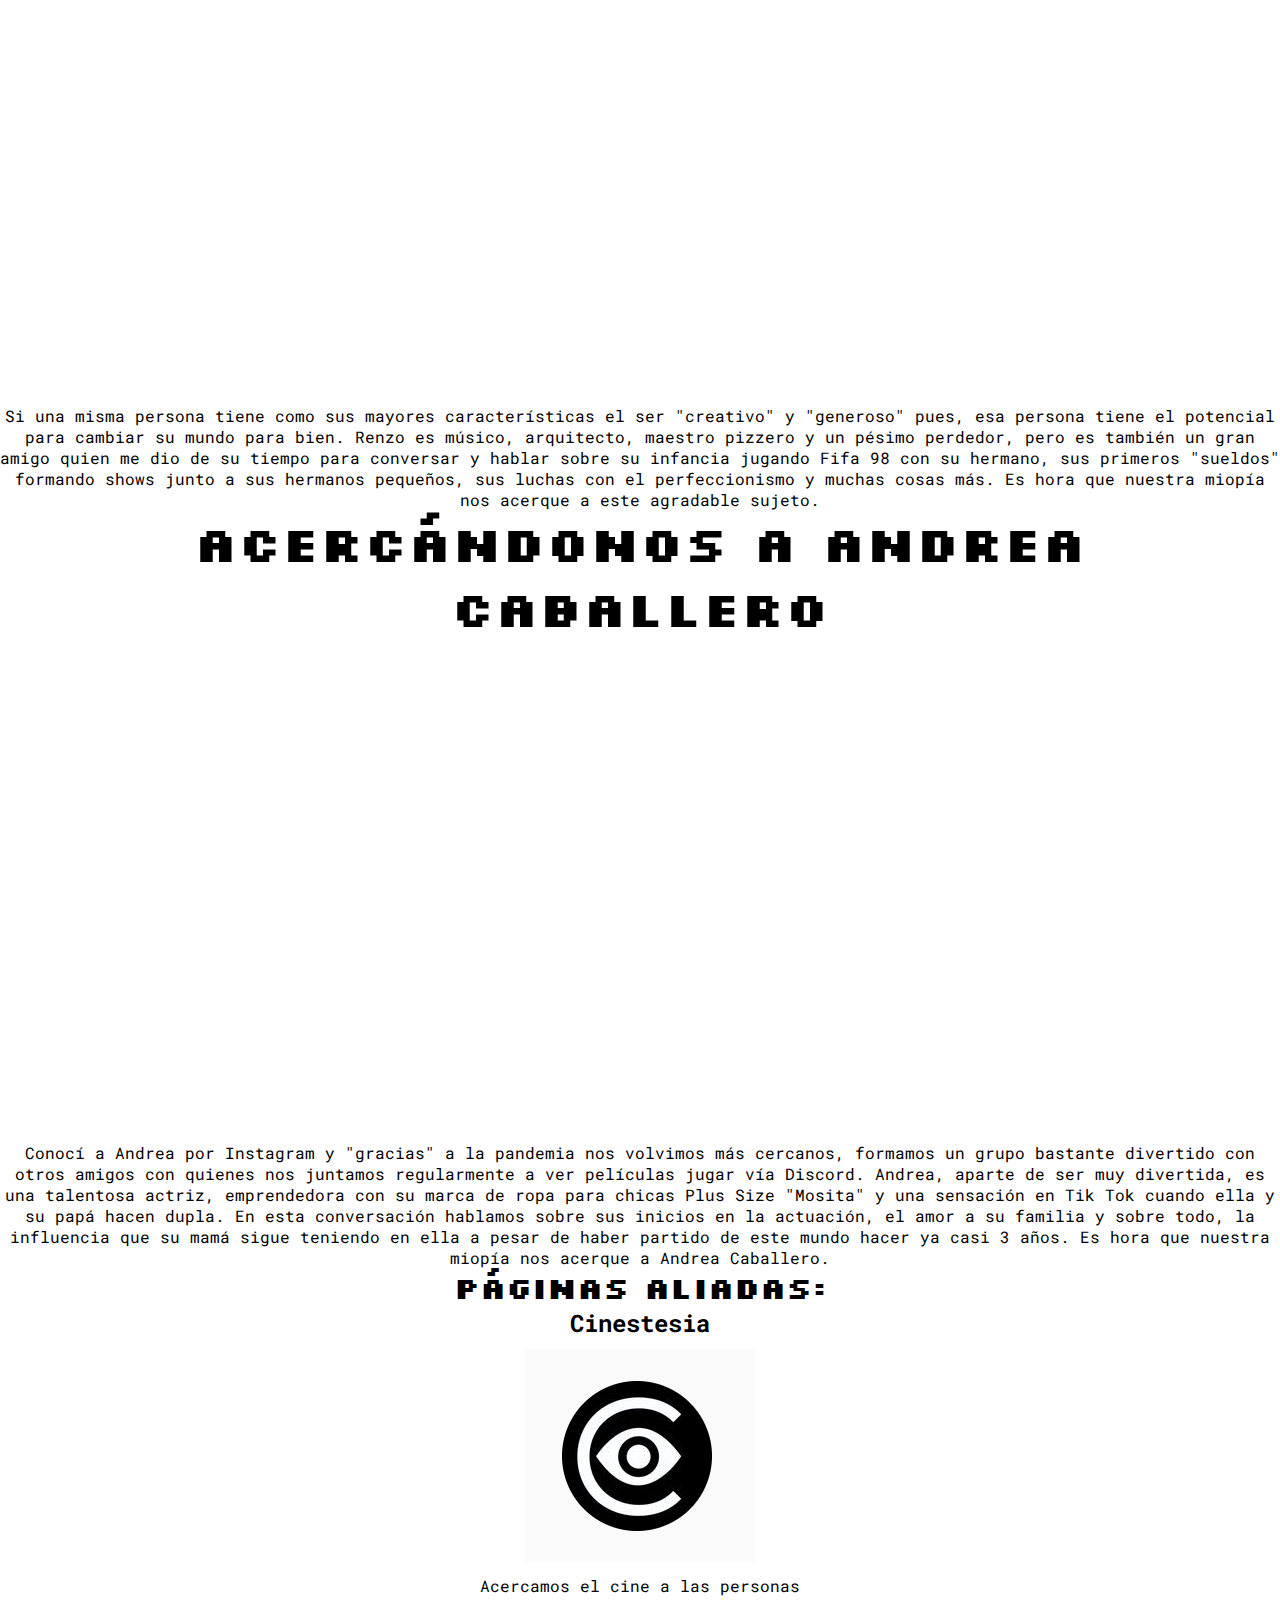
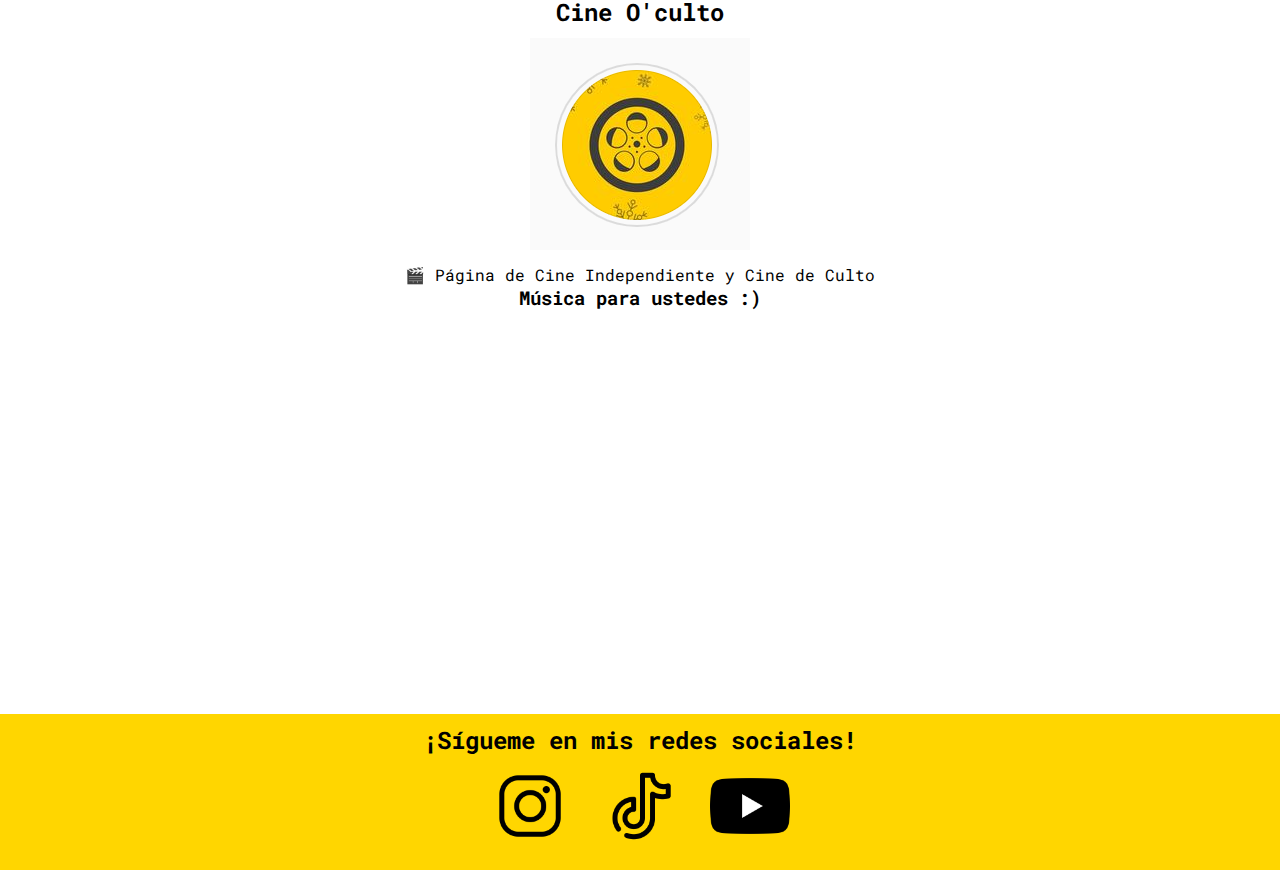
<file: miope.html>
<!DOCTYPE html>
<html lang="en">
<head>
    <meta charset="utf-8">
    <meta name="viewport" content="width=device-width, initial-scale=1">
    <title>Soy Jorwwall - Miope Podcast</title>
    <link href="https://cdn.jsdelivr.net/npm/bootstrap@5.2.2/dist/css/bootstrap.min.css" rel="stylesheet" integrity="sha384-Zenh87qX5JnK2Jl0vWa8Ck2rdkQ2Bzep5IDxbcnCeuOxjzrPF/et3URy9Bv1WTRi" crossorigin="anonymous">
    <link rel="icon" href="./img/favicon.ico">
    <link rel="stylesheet" href="./css/styles.css">
    <link rel="preconnect" href="https://fonts.googleapis.com">
    <link rel="preconnect" href="https://fonts.gstatic.com" crossorigin>
    <link href="https://fonts.googleapis.com/css2?family=Silkscreen&display=swap" rel="stylesheet">
    <link rel="preconnect" href="https://fonts.googleapis.com">
    <link rel="preconnect" href="https://fonts.gstatic.com" crossorigin>
    <link href="https://fonts.googleapis.com/css2?family=Roboto+Mono:wght@600&family=Silkscreen&display=swap" rel="stylesheet">
    <link rel="stylesheet"href="https://cdnjs.cloudflare.com/ajax/libs/animate.css/4.1.1/animate.min.css"/>
</head>
<body>
    <header class="container-fluid fondo">
        <div class="row">
            <div class="col-md d-flex flex-wrap flex-direction-row align-items-center justify-content-center fondo">
                <img class="animate__animated animate__headShake animate__infinite	infinite animate__slow	2s" src="./img/J_icon.png" alt="Icono Pagina">
                <h1 class="main_title">Soy Jorwwall</h1>
            </div>
        <div class="row">
            <div class="col">
                <h2 class="main_title2">REVIEWS :: PELÍCULAS - SERIES - ANIMES</h2>
            </div>
        </div>
        <nav class="row">
            <ul class="col fondo d-flex flex-direction-row justify-content-center align-items-center flex-wrap">
                    <li><a class="nav_color" href="index.html" title="Here we go again">Inicio</a></li>
                    <li><a class="nav_color" href="reviews.html">Reviews</a></li>
                    <li><a class="nav_color" href="ilustraciones.html">Ilutraciones</a></li>
                    <li><a class="nav_color" href="miope.html">Miope Podcast</a></li>
                    <li><a class="nav_color" href="contacto.html">Contacto</a></li>
            </ul>
        </nav>
    </header>
    <main class="container-fluid main_font">
        <div class="row">
            <div class="col-md-9 mt-5 d-flex flex-column justify-content-center align-items-center">
                <div class="container">
                    <div class="row">
                        <div class="col-md-9 offset-md-1">
                            <h2 class="title my-3">Ideas mías en cabeza de otros</h2>
                            <p><a href="https://www.youtube.com/watch?v=83DBUI1H714&list=PLQZFcRHLLvuCqlN3hxxlOrodZzAxFORmw">Miope Podcast</a> ha sido un proyecto que me ha abierto muchas puertas para poder conversar con personas con mentalidades muy diferentes. Creo que todos los días puedes aprender algo nuevo analizando las ideas de otros.</p>
                            <h2 class="title my-3">Acercándonos a Desfoguez</h2>
                            <div class="ratio ratio-16x9">
                                <iframe width="885" height="498" src="https://www.youtube.com/embed/83DBUI1H714?list=PLQZFcRHLLvuCqlN3hxxlOrodZzAxFORmw" title="Miope Podcast -  (Del 'Anonimato' a ser 'Odiado' por Instagram) / Acercándonos a Desfoguez" frameborder="0" allow="accelerometer; autoplay; clipboard-write; encrypted-media; gyroscope; picture-in-picture" allowfullscreen></iframe>
                            </div>
                            <p class="my-5">Descubrí a Desfoguez en Instagram gracias a un vídeo en IGTV en el que me hizo cuestionar la razón por la que estaba vivo. Es genial poder encontrar cuentas que aportan contenido distinto, son como una especie de oasis en un desierto de contenido que solo existe y nada más. Ahora, algo que también debo agregar es que a veces me preocupa lo mucho que me identifico con su sentido del humor, pero bueno, es parte de la vida. Es hora que nuestra miopía nos acerque a "Desfoguez".</p>
                            <h2 class="title my-3">Acercándonos a Renzo Ángeles​</h2>
                            <div class="ratio ratio-16x9">
                                <iframe width="885" height="498" src="https://www.youtube.com/embed/M9Z4KqfgIz0?list=PLQZFcRHLLvuCqlN3hxxlOrodZzAxFORmw" title="Miope Podcast -  (Del 'Fifa 98' a 'La Novicia Rebelde') / Acercándonos a Renzo Ángeles" frameborder="0" allow="accelerometer; autoplay; clipboard-write; encrypted-media; gyroscope; picture-in-picture" allowfullscreen></iframe>
                            </div>
                            <p class="my-5">Si una misma persona tiene como sus mayores características el ser "creativo" y "generoso" pues, esa persona tiene el potencial para cambiar su mundo para bien. Renzo es músico, arquitecto, maestro pizzero y un pésimo perdedor, pero es también un gran amigo quien me dio de su tiempo para conversar y hablar sobre su infancia jugando Fifa 98 con su hermano, sus primeros "sueldos" formando shows junto a sus hermanos pequeños, sus luchas con el perfeccionismo y muchas cosas más. Es hora que nuestra miopía nos acerque a este agradable sujeto.</p>
                            <h2 class="title my-3">Acercándonos a Andrea Caballero</h2>
                            <div class="ratio ratio-16x9">
                                <iframe width="885" height="498" src="https://www.youtube.com/embed/IO7_ttbd2Zs?list=PLQZFcRHLLvuCqlN3hxxlOrodZzAxFORmw" title="Mi madre es mi religión - Acercándonos a Andrea Caballero / Miope Podcast" frameborder="0" allow="accelerometer; autoplay; clipboard-write; encrypted-media; gyroscope; picture-in-picture" allowfullscreen></iframe>
                            </div>
                            <p class="my-5">Conocí a Andrea por Instagram y "gracias" a la pandemia nos volvimos más cercanos, formamos un grupo bastante divertido con otros amigos con quienes nos juntamos regularmente a ver películas  jugar vía Discord. Andrea, aparte de ser muy divertida, es una talentosa actriz, emprendedora con su marca de ropa para chicas Plus Size "Mosita" y una sensación en Tik Tok cuando ella y su papá hacen dupla. En esta conversación hablamos sobre sus inicios en la actuación, el amor a su familia y sobre todo, la influencia que su mamá sigue teniendo en ella a pesar de haber partido de este mundo hacer ya casi 3 años. Es hora que nuestra miopía nos acerque a Andrea Caballero.</p>
                        </div>
                    </div>
                </div>
            </div>
            <aside class="col-md-3 d-flex flex-column align-items-center mt-4 ">
                <h2 class="title_aside">Páginas Aliadas:</h2>
                <h2 class="mt-4"><a href="https://cinestesia.pe/" target="_blank">Cinestesia</a></h2> 
                <a href="https://cinestesia.pe/" target="_blank"><img class="img-fluid" src="./img/icon_cinestesia.png" alt="logo_cinestesia"></a>
                <p>Acercamos el cine a las personas</p>
                <h2 class="mt-4"><a href="https://cineoculto.com/" target="_blank">Cine O'culto</a></h2>
                <a href="https://cineoculto.com/" target="_blank"><img class="img-fluid" src="./img/icon_cineoculto.png" alt="logo_cineoculto"></a>
                <p>🎬 Página de Cine Independiente y Cine de Culto</p>
                <h3 class="mt-4">Música para ustedes :)</h3>
                <iframe style="border-radius:12px" src="https://open.spotify.com/embed/playlist/1oRDHVlsw6wRwULFeXs2we?utm_source=generator" width="100%" height="380" frameBorder="0" allowfullscreen="" allow="autoplay; clipboard-write; encrypted-media; fullscreen; picture-in-picture" loading="lazy"></iframe>
            </aside>
        </div>
    </main>
    <footer>
        <div class="container-fluid main_font">
            <div class="row d-flex align-items-center">
                <div class="col d-flex justify-content-center">
                    <h2>¡Sígueme en mis redes sociales!</h2>
                </div>
                <div class="col d-flex justify-content-center">
                    <a href="https://www.instagram.com/jorwwall/" target="_blank"><img src="./img/icon_instagram.png" alt="icono icon instagram"></a>
                    <a href="https://www.tiktok.com/@jorwwall" target="_blank"><img src="./img/icon_tiktok.png" alt="icono tiktok"></a>
                    <a href="https://www.youtube.com/channel/UCgo7PZHpMnzILuxOGfsh11g" target="_blank"><img src="./img/icon_youtube.png" alt="icono youtube"></a>
                </div>
            </div>
        </div>
    </footer>
</body>
</html>
</file>
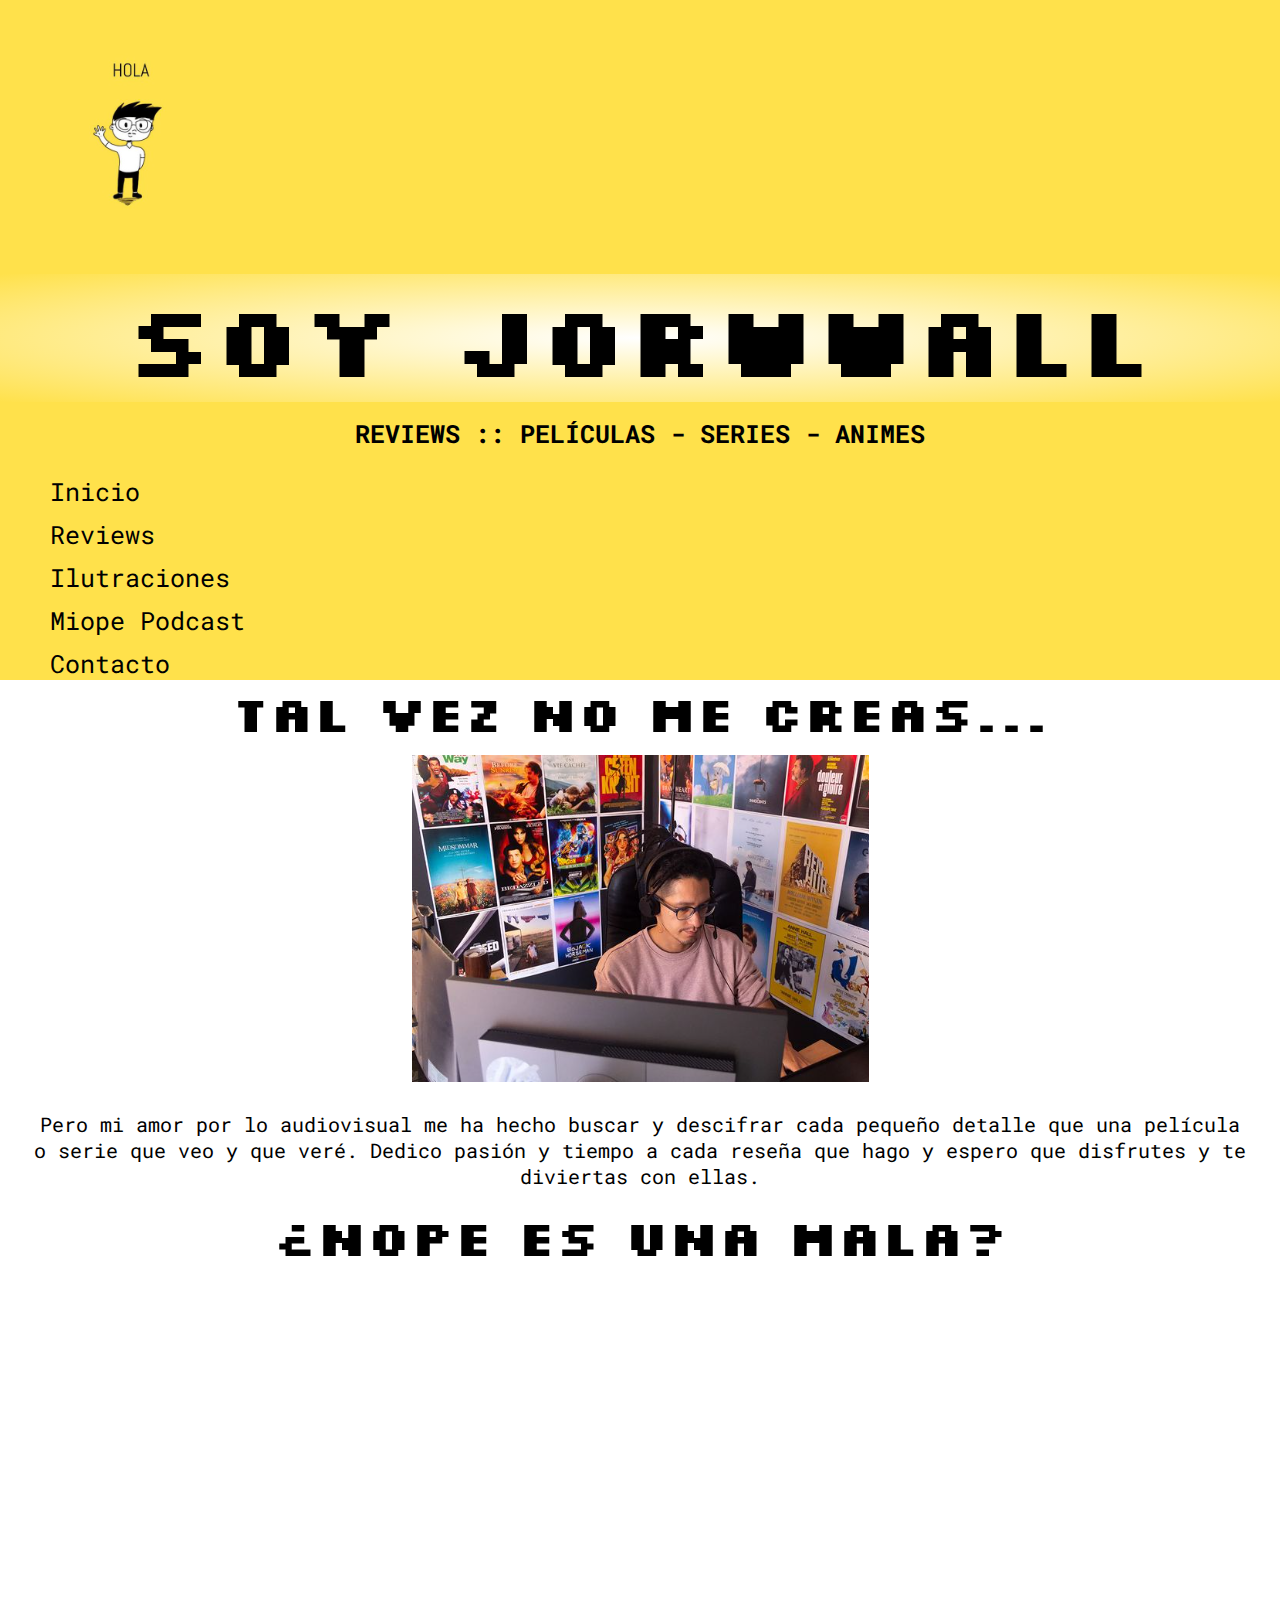
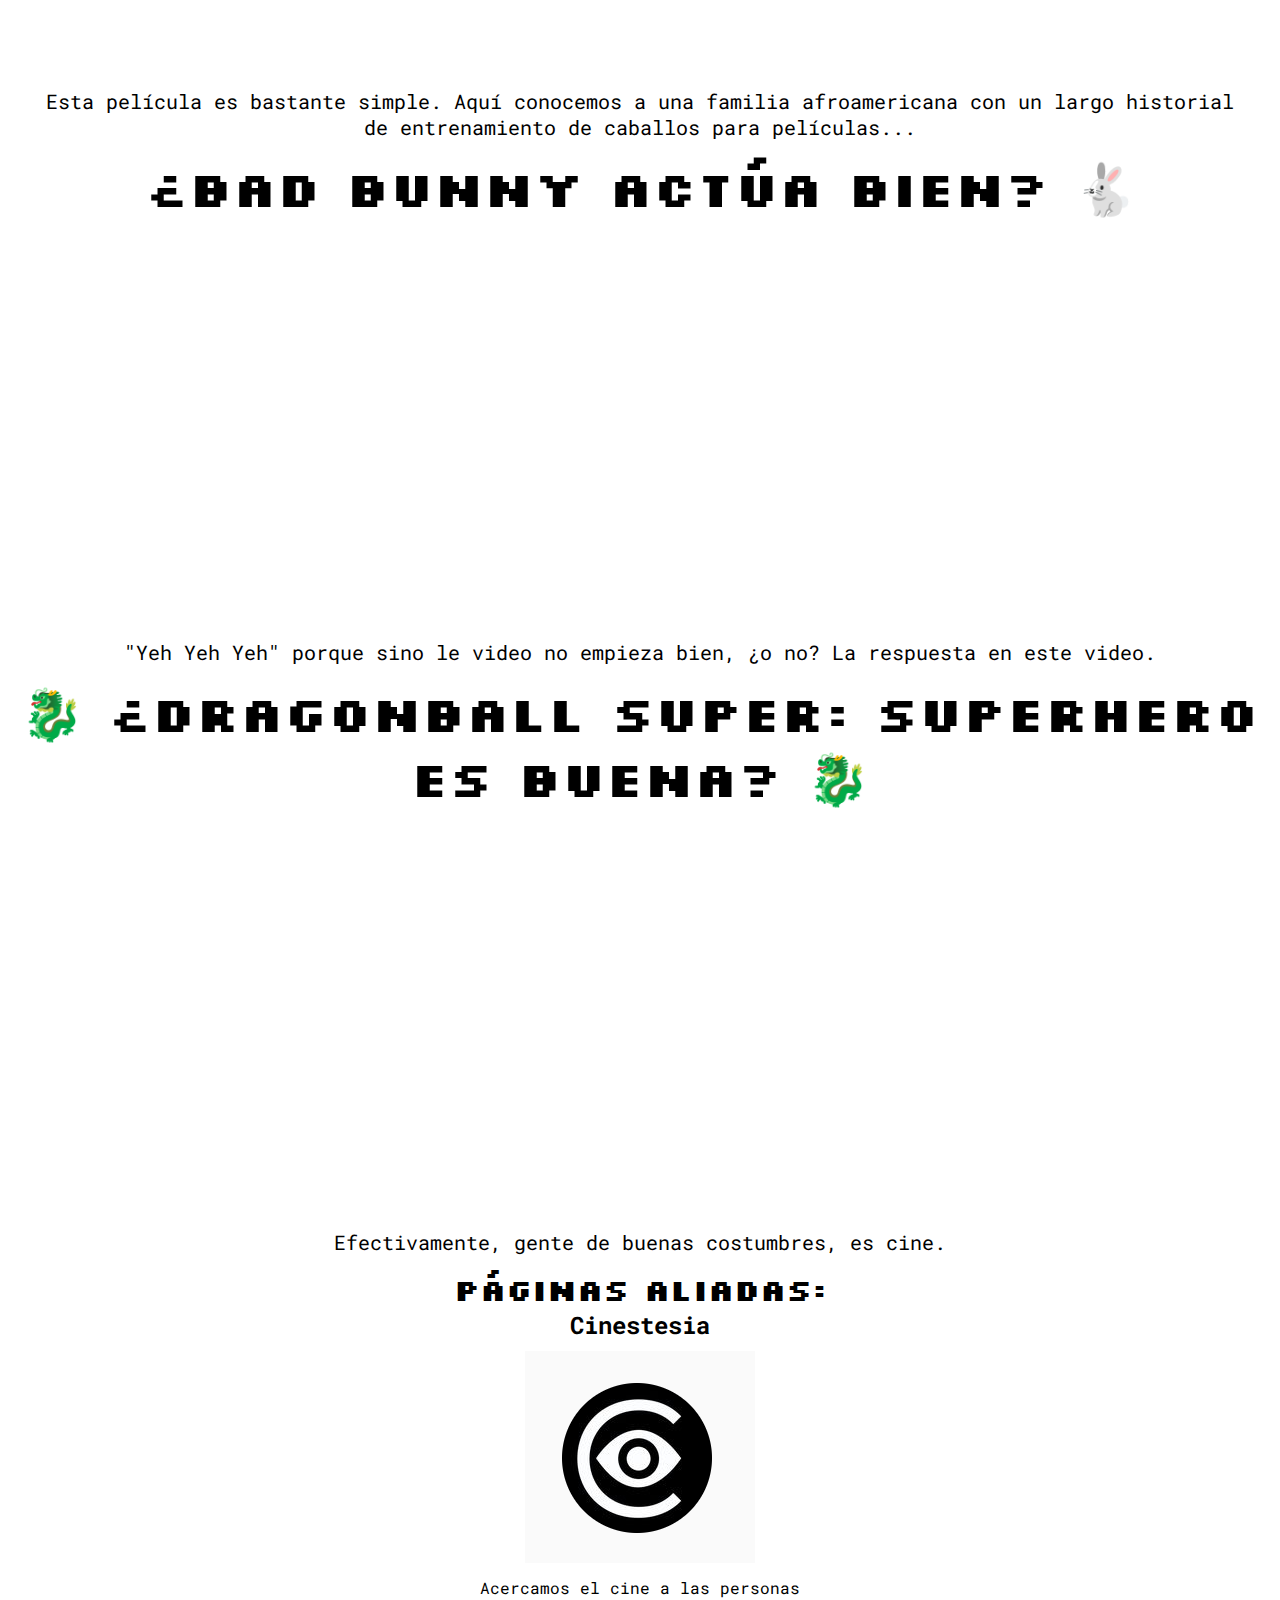
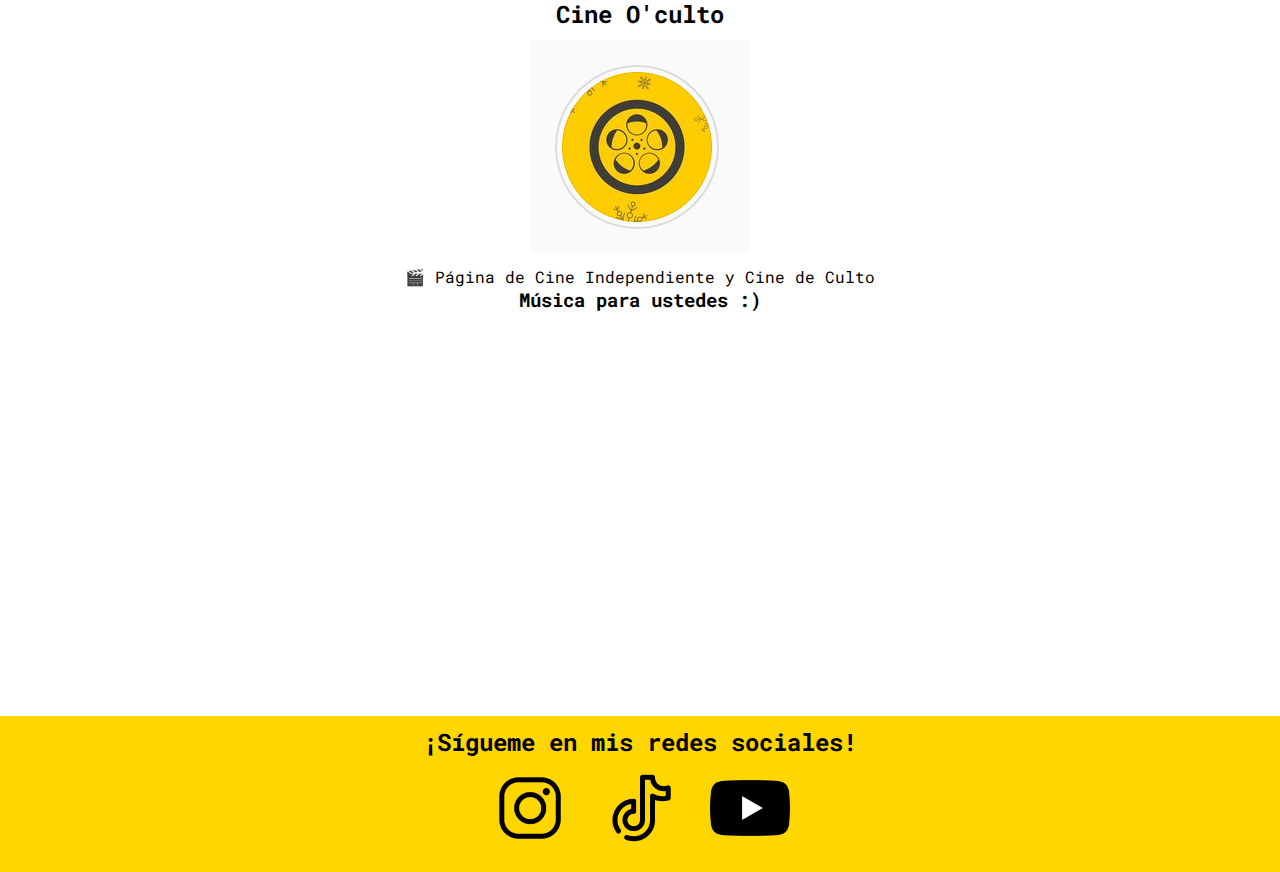
<file: reviews.html>
<!doctype html>
<html lang="en">
  <head>
    <meta charset="utf-8">
    <meta name="viewport" content="width=device-width, initial-scale=1">
    <title>Soy Jorwwall - Reviews</title>
    <link href="https://cdn.jsdelivr.net/npm/bootstrap@5.2.2/dist/css/bootstrap.min.css" rel="stylesheet" integrity="sha384-Zenh87qX5JnK2Jl0vWa8Ck2rdkQ2Bzep5IDxbcnCeuOxjzrPF/et3URy9Bv1WTRi" crossorigin="anonymous">
    <link rel="icon" href="./img/favicon.ico">
    <link rel="stylesheet" href="./css/styles.css">
    <link rel="preconnect" href="https://fonts.googleapis.com">
    <link rel="preconnect" href="https://fonts.gstatic.com" crossorigin>
    <link href="https://fonts.googleapis.com/css2?family=Silkscreen&display=swap" rel="stylesheet">
    <link rel="preconnect" href="https://fonts.googleapis.com">
    <link rel="preconnect" href="https://fonts.gstatic.com" crossorigin>
    <link href="https://fonts.googleapis.com/css2?family=Roboto+Mono:wght@600&family=Silkscreen&display=swap" rel="stylesheet">
    <link rel="stylesheet"href="https://cdnjs.cloudflare.com/ajax/libs/animate.css/4.1.1/animate.min.css"/>
  </head>
  <body>
    <header class="container-fluid fondo">
        <div class="row">
            <div class="col-md d-flex flex-wrap flex-direction-row align-items-center justify-content-center fondo">
                <img class="animate__animated animate__headShake animate__infinite	infinite animate__slow	2s" src="./img/J_icon.png" alt="Icono Pagina">
                <h1 class="main_title">Soy Jorwwall</h1>
            </div>
        <div class="row">
            <div class="col">
                <h2 class="main_title2">REVIEWS :: PELÍCULAS - SERIES - ANIMES</h2>
            </div>
        </div>
        <nav class="row">
            <ul class="col fondo d-flex flex-direction-row justify-content-center align-items-center flex-wrap">
                    <li><a class="nav_color" href="index.html" title="Here we go again">Inicio</a></li>
                    <li><a class="nav_color" href="reviews.html">Reviews</a></li>
                    <li><a class="nav_color" href="ilustraciones.html">Ilutraciones</a></li>
                    <li><a class="nav_color" href="miope.html">Miope Podcast</a></li>
                    <li><a class="nav_color" href="contacto.html">Contacto</a></li>
            </ul>
        </nav>
    </header>
    <main class="container-fluid main_font">
        <div class="row">
            <div class="col-md-9 mt-5 d-flex flex-column justify-content-center align-items-center">
                <div class="container-fluid">
                    <div class="row">
                        <div class="col-md-9 offset-md-1">
                            <h2 class="title">Tal vez no me creas...</h2>
                            <img src="./img/jorwwall_1.png" alt="foto_jorwall" class="img-fluid">
                            <p class="intro_text">Pero mi amor por lo audiovisual me ha hecho buscar y descifrar cada pequeño detalle que una película o serie que veo y que veré. Dedico pasión y tiempo a cada reseña que hago y espero que disfrutes y te diviertas con ellas.</p>
                            <h2 class="title d-flex justify-content-center">¿Nope es una mala?</h2>
                            <div class="ratio ratio-16x9">
                                <iframe width="600" height="400" src="https://www.youtube.com/embed/TUsoigbDUp4" title="🤔​ ¿NOPE ES MALA? 🤔​" frameborder="" allow="accelerometer; autoplay; clipboard-write; encrypted-media; gyroscope; picture-in-picture" allowfullscreen></iframe>
                            </div>
                            <p class="intro_text">Esta película es bastante simple. Aquí conocemos a una familia afroamericana con un largo historial de entrenamiento de caballos para películas...</p>
                            <h2 class="title">¿Bad Bunny actúa bien? ​🐇​</h2>
                            <div class="ratio ratio-16x9">
                                <iframe width="600" height="400" src="https://www.youtube.com/embed/8UUy8MV1Kco" title="¿Bad Bunny actúa bien? ​🐇​ : 🚄​ SOBREANALIZANDO "TREN BALA" 🚄​" frameborder="0" allow="accelerometer; autoplay; clipboard-write; encrypted-media; gyroscope; picture-in-picture" allowfullscreen></iframe>
                            </div>
                            <p class="intro_text">"Yeh Yeh Yeh" porque sino le video no empieza bien, ¿o no? La respuesta en este video.</p>
                            <h2 class="title">🐉​ ¿DragonBall Super: Superhero ES BUENA? 🐉​​</h2>
                            <div class="ratio ratio-16x9">
                                <iframe width="600" height="400" src="https://www.youtube.com/embed/7D5F4Py6pfw" title="🐉​ ¿DragonBall Super: Superhero ES BUENA? 🐉​" frameborder="0" allow="accelerometer; autoplay; clipboard-write; encrypted-media; gyroscope; picture-in-picture" allowfullscreen></iframe>
                            </div>
                            <p class="intro_text">Efectivamente, gente de buenas costumbres, es cine.</p>
                        </div>
                    </div>
                </div>
            </div>
            <aside class="col-md-3 d-flex flex-column align-items-center mt-4 ">
                <h2 class="title_aside">Páginas Aliadas:</h2>
                <h2 class="mt-4"><a href="https://cinestesia.pe/" target="_blank">Cinestesia</a></h2> 
                <a href="https://cinestesia.pe/" target="_blank"><img src="./img/icon_cinestesia.png" alt="logo_cinestesia"></a>
                <p>Acercamos el cine a las personas</p>
                <h2 class="mt-4"><a href="https://cineoculto.com/" target="_blank">Cine O'culto</a></h2>
                <a href="https://cineoculto.com/" target="_blank"><img src="./img/icon_cineoculto.png" alt="logo_cineoculto"></a>
                <p>🎬 Página de Cine Independiente y Cine de Culto</p>
                <h3 class="mt-4">Música para ustedes :)</h3>
                <iframe style="border-radius:12px" src="https://open.spotify.com/embed/playlist/1oRDHVlsw6wRwULFeXs2we?utm_source=generator" width="100%" height="380" frameBorder="0" allowfullscreen="" allow="autoplay; clipboard-write; encrypted-media; fullscreen; picture-in-picture" loading="lazy"></iframe>
            </aside>
    </main>
    <footer>
        <div class="container-fluid main_font">
            <div class="row d-flex align-items-center">
                <div class="col d-flex justify-content-center">
                    <h2>¡Sígueme en mis redes sociales!</h2>
                </div>
                <div class="col d-flex justify-content-center">
                    <a href="https://www.instagram.com/jorwwall/" target="_blank"><img src="./img/icon_instagram.png" alt="icono icon instagram"></a>
                    <a href="https://www.tiktok.com/@jorwwall" target="_blank"><img src="./img/icon_tiktok.png" alt="icono tiktok"></a>
                    <a href="https://www.youtube.com/channel/UCgo7PZHpMnzILuxOGfsh11g" target="_blank"><img src="./img/icon_youtube.png" alt="icono youtube"></a>
                </div>
            </div>
        </div>
    </footer>
  </body>
</html>
</file>
<file: css/styles.css>
* {
    margin: 0;
    padding: 0;
}

.main_title {
    padding: 0;
    margin: 0;
    font-family: 'Silkscreen', cursive;
    background-image: radial-gradient(white, rgb(255, 225, 75));
    text-align: center;
    font-size: 100px;
}

@media (max-width: 576px){
    .main_title {
        padding: 0;
        margin: 0;
        font-family: 'Silkscreen', cursive;
        background-image: radial-gradient(white, rgb(255, 225, 75));
        text-align: center;
        font-size: 50px;
    }
}

.main_title2 {
    margin: 0;
    padding: 15px;
    font-family: 'Roboto Mono', monospace;
    background-color: rgb(255, 225, 75);
    text-align: center;
    font-size: 25px;
}

.fondo {
    background-color: rgb(255, 225, 75);
}

ul li {
    list-style: none;
    padding: 10px 50px 0px 50px;
    font-size: 25px;
    text-decoration: none ;
    color: black;
    font-family: 'Roboto Mono', monospace;
}


.nav_color:hover {
    background-image: radial-gradient(white, rgb(255, 225, 75));
    padding: 10px 50px 18px 50px;
    color: black;
    transition: all 0.7s;
    margin: 0px;
}

@media (max-width: 576px){
    .nav_color:hover {
        background-image: radial-gradient(white, rgb(255, 225, 75));
        padding: 10px 15px 18px 15px;
        color: black;
        transition: all 0.7s;
        margin: 0px;
    }
}

a {
    color: black;
    text-decoration: none;
}

footer img {
    padding: 10px;
    width: 80px;
    height: 80px;

}

footer {
    background-color: #ffd600;
    font-family: 'Gotham Bold', sans-serif;
    font-weight: bold;
    padding: 10px;
    margin-top: 20px;
}

.title {
    font-family: 'Silkscreen', cursive;
    font-size: 50px;
    font-weight: bolder;
    text-align: center;
}

@media (max-width: 576px){
    .title {
        font-family: 'Silkscreen', cursive;
        font-size: 30px;
        font-weight: bolder;
        text-align: center;
    }
}

.intro_text {
    padding: 15px 30px 15px 30px;
    font-size: 20px;
    text-align: center;
}

.main_font {
    font-family: 'Roboto Mono', monospace;
    text-align: center;
}

.title_aside {
    font-family: 'Silkscreen', cursive;
    font-size: 30px;
    font-weight: bolder;
}

img {
    padding: 10px;
}
</file>
